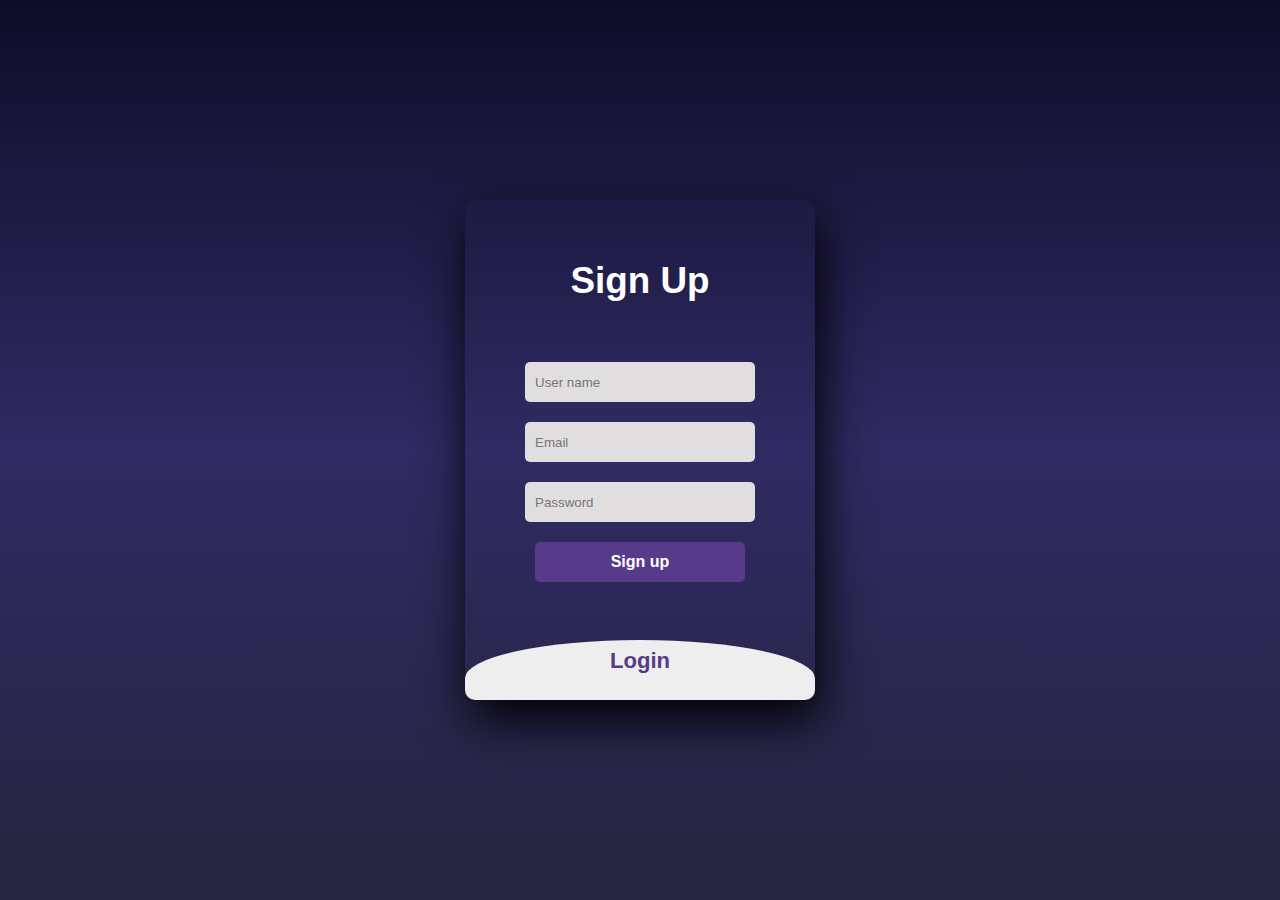
<file: index.html>
<!DOCTYPE html>
<html lang="en">
<head>
  <meta charset="UTF-8">
  <meta name="viewport" content="width=device-width, initial-scale=1.0">
  <title>UNIM PORTAL</title>
  <link rel="stylesheet" href="styles.css">
</head>
<body>
  <div class="main">
    <input type="checkbox" id="chk" aria-hidden="true">

    <!-- Sign Up Form -->
    <div class="signup">
      <form id="signupForm">
        <label for="chk" aria-hidden="true">Sign Up</label>
        <input type="text" id="signupUsername" placeholder="User name" required>
        <input type="email" id="signupEmail" placeholder="Email" required>
        <input type="password" id="signupPassword" placeholder="Password" required>
        <button type="submit">Sign up</button>
        <p id="signupMessage"></p>
      </form>
    </div>

    <!-- Login Form -->
    <div class="login">
      <form id="loginForm">
        <label for="chk" aria-hidden="true">Login</label>
        <input type="email" id="loginEmail" placeholder="Email" required>
        <input type="password" id="loginPassword" placeholder="Password" required>
        <button type="submit">Login</button>
        <p id="loginMessage"></p>
      </form>
    </div>
  </div>

  <script src="script.js"></script>
</body>
</html>
</file>
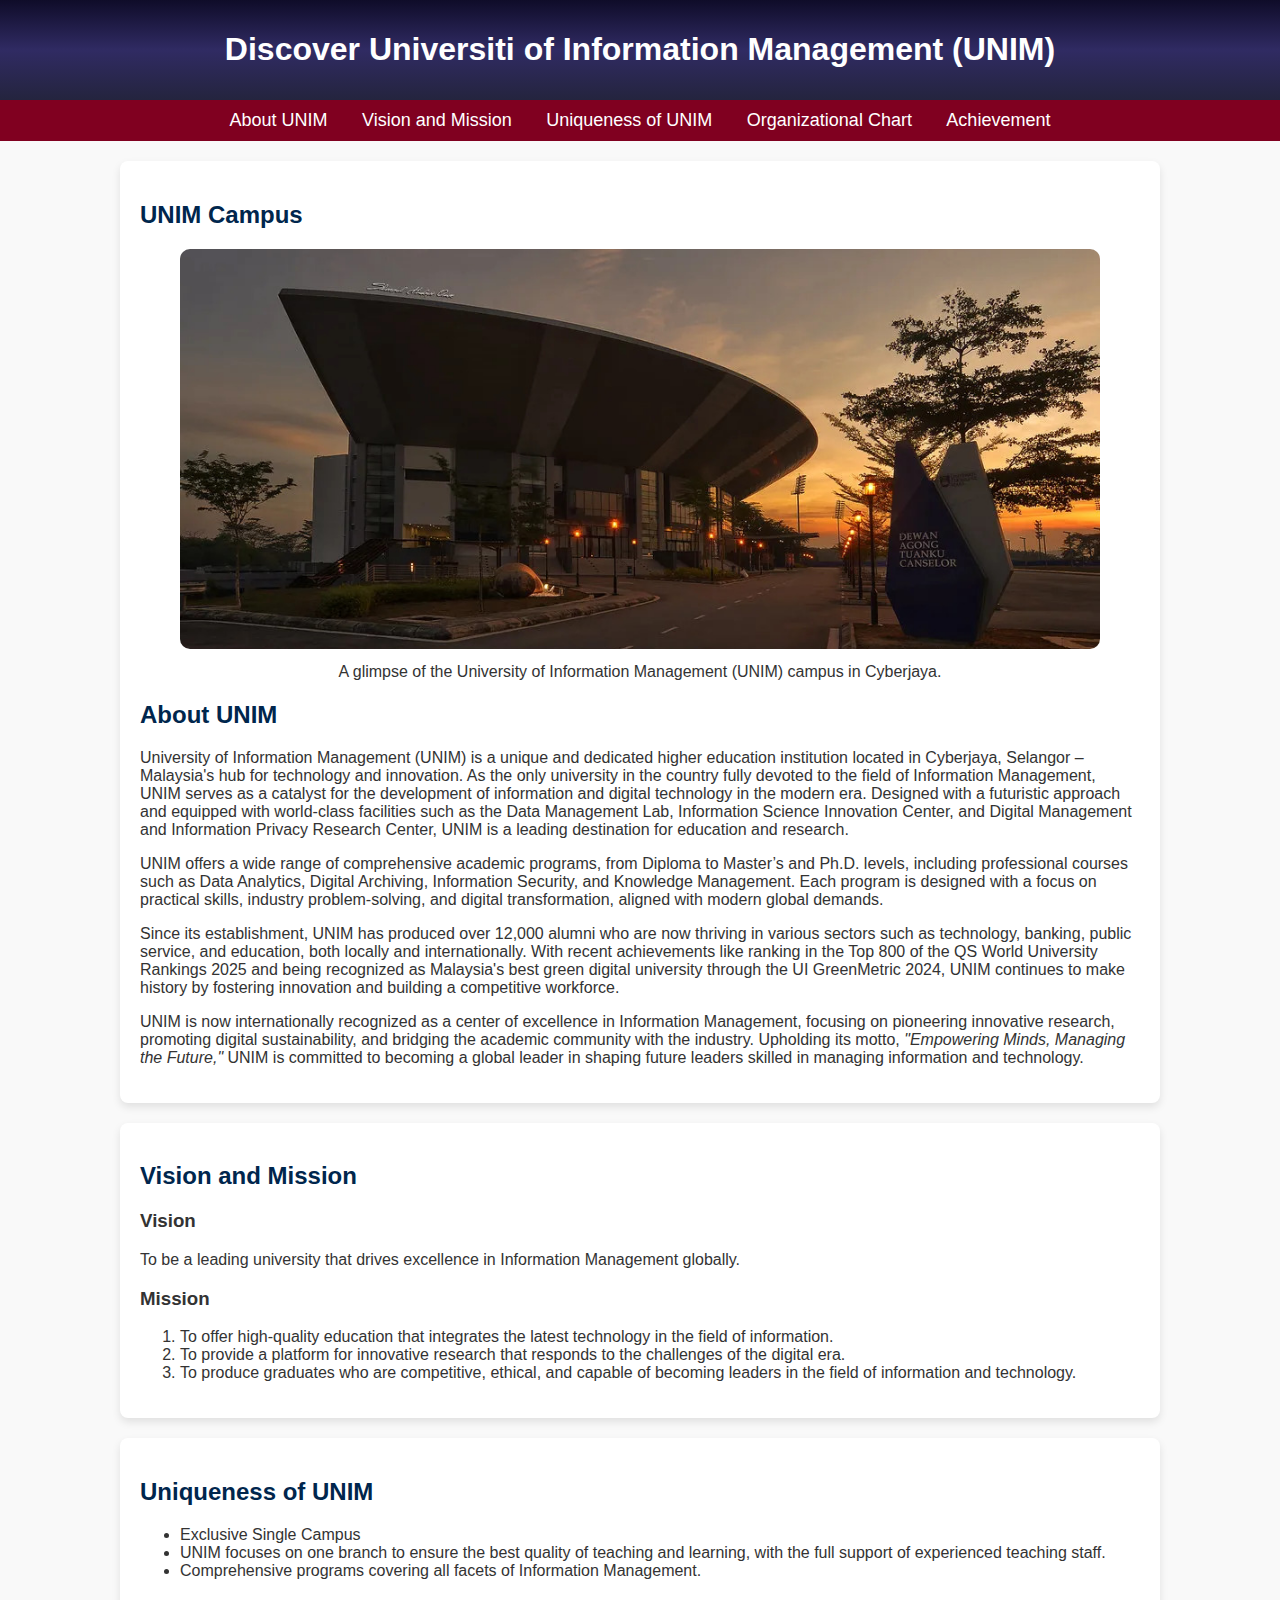
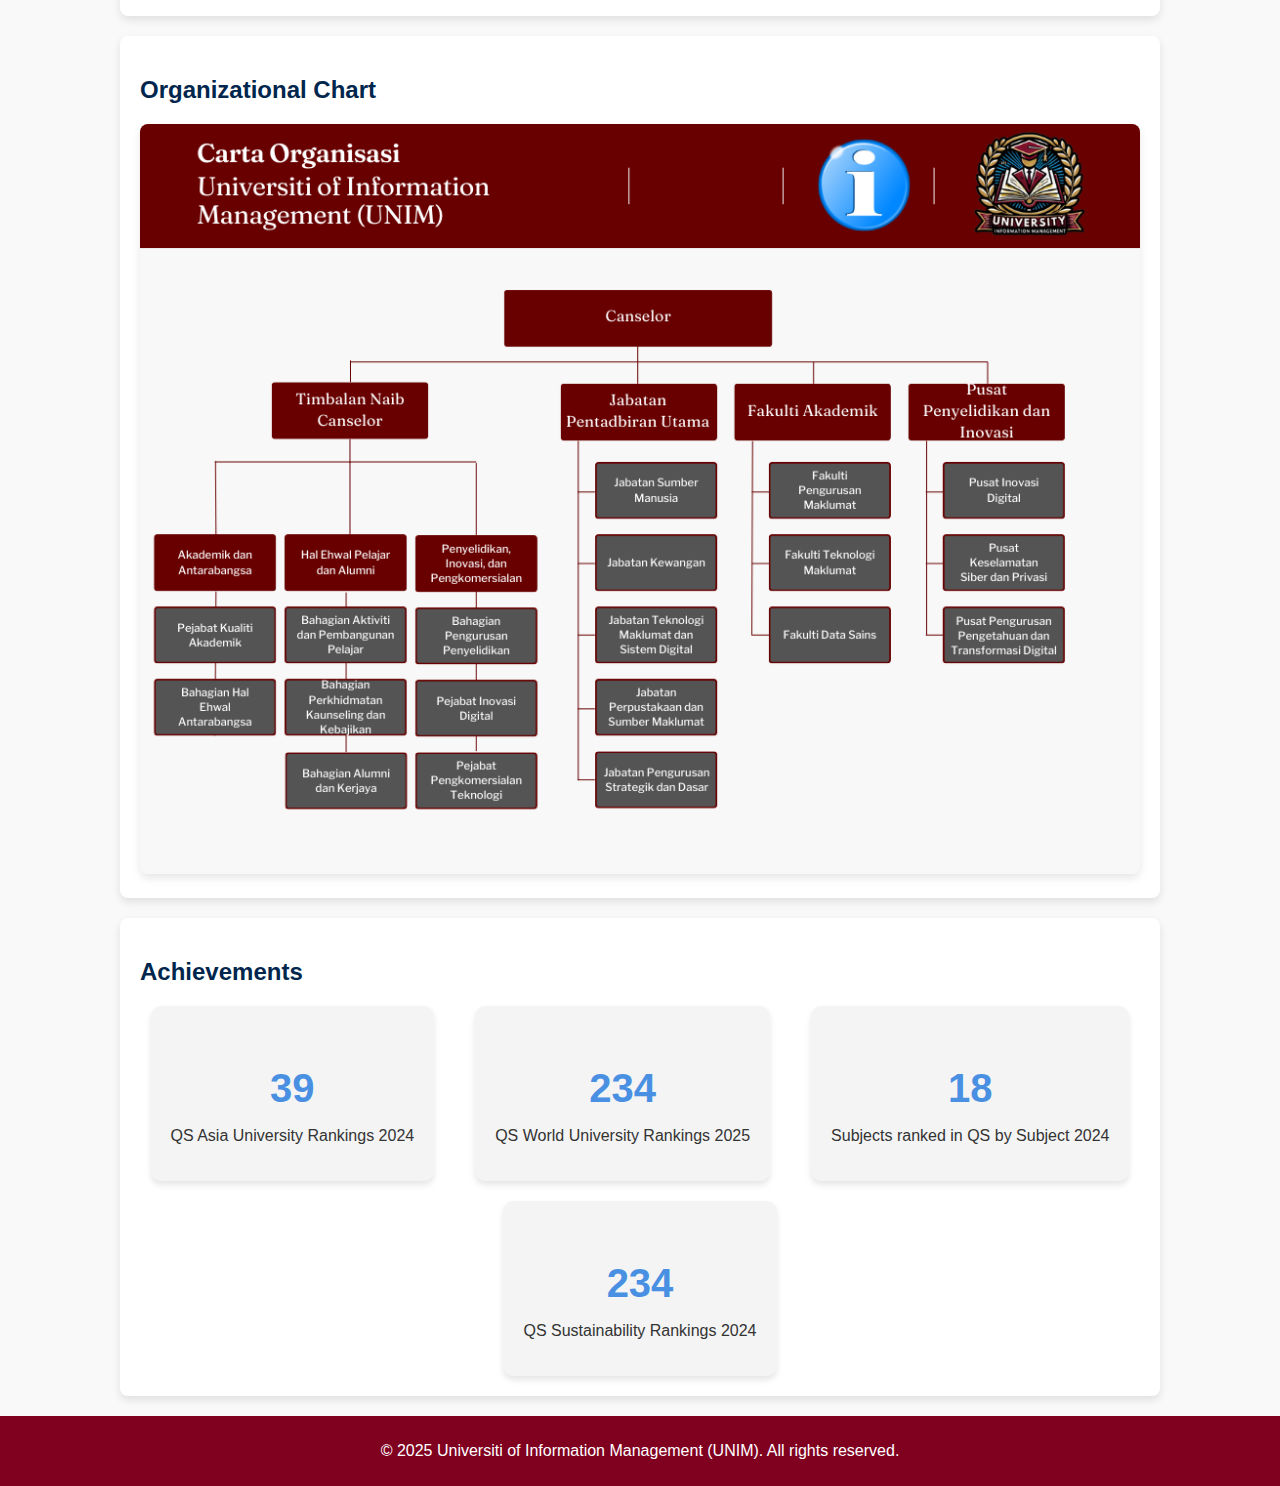
<file: portal/about.html>
<!DOCTYPE html>
<html lang="en">
<head>
    <meta charset="UTF-8">
    <meta name="viewport" content="width=device-width, initial-scale=1.0">
    <title>About UNIM</title>
    <style>
        body {
            font-family: Arial, sans-serif;
            margin: 0;
            padding: 0;
            background-color: #f9f9f9;
            color: #333;
        }

        header {
            background:linear-gradient(to bottom, #0f0c29, #302b63, #24243e);
            color: white;
            padding: 10px;
            text-align: center;
        }

        nav {
            background-color: #800020;
            padding: 10px 0;
            text-align: center;
            position: sticky;
            top: 0;
            z-index: 1000;
        }

        nav a {
            color: white;
            text-decoration: none;
            margin: 0 15px;
            font-size: 18px;
            transition: color 0.3s;
        }

        nav a:hover {
            color: #00264d;
        }

        section {
            padding: 20px;
            margin: 20px auto;
            max-width: 1000px;
            background: white;
            border-radius: 8px;
            box-shadow: 0 4px 8px rgba(0, 0, 0, 0.1);
        }

        h2 {
            color: #00264d;
        }

        .org-chart img {
            max-width: 100%;
            border-radius: 8px;
            box-shadow: 0 4px 8px rgba(0, 0, 0, 0.1);
        }

        footer {
            text-align: center;
            padding: 10px;
            background-color:#800020;
            color: white;
            margin-top: 20px;
        }

        /* Smooth scroll effect */
        html {
            scroll-behavior: smooth;
        }

.achievements {
    display: flex;
    justify-content: space-around;
    flex-wrap: wrap;
    gap: 20px;
    margin-top: 20px;
}

.achievement-box {
    text-align: center;
    background-color: #f4f4f4;
    padding: 20px;
    border-radius: 10px;
    box-shadow: 0 4px 6px rgba(0, 0, 0, 0.1);
    transition: transform 0.3s ease;
}

.achievement-box:hover {
    transform: translateY(-5px);
}

.counter {
    font-size: 2.5em;
    color: #4A90E2;
    font-weight: bold;
    margin-bottom: 10px;
}

        #back-to-top {
            position: fixed;
            bottom: 20px;
            right: 20px;
            background-color: #00264d;
            color: white;
            border: none;
            padding: 10px 15px;
            border-radius: 50%;
            box-shadow: 0 4px 8px rgba(0, 0, 0, 0.1);
            cursor: pointer;
            font-size: 16px;
            display: none;
            transition: transform 0.3s;
        }

        #back-to-top:hover {
            transform: translateY(-5px);
        }
    </style>
</head>
<body>
    <header>
        <h1>Discover Universiti of Information Management (UNIM)</h1>
    </header>

    <nav>
        <a href="#about">About UNIM</a>
        <a href="#vision">Vision and Mission</a>
        <a href="#uniqueness">Uniqueness of UNIM</a>
        <a href="#org-chart">Organizational Chart</a>
        <a href="#archieve">Achievement</a>
    </nav>

    <section id="about">
   <h2>UNIM Campus</h2>
    <figure>
        <img src="images/about UNIM.jpg" alt="UNIM Campus" style="width:100%; max-height:400px; object-fit:cover; border-radius:10px;">
        <figcaption style="text-align:center; margin-top:10px;">A glimpse of the University of Information Management (UNIM) campus in Cyberjaya.</figcaption>
    </figure>
    <h2>About UNIM</h2>
    <p>University of Information Management (UNIM) is a unique and dedicated higher education institution located in Cyberjaya, Selangor – Malaysia's hub for technology and innovation. As the only university in the country fully devoted to the field of Information Management, UNIM serves as a catalyst for the development of information and digital technology in the modern era. Designed with a futuristic approach and equipped with world-class facilities such as the Data Management Lab, Information Science Innovation Center, and Digital Management and Information Privacy Research Center, UNIM is a leading destination for education and research.</p>
    <p>UNIM offers a wide range of comprehensive academic programs, from Diploma to Master’s and Ph.D. levels, including professional courses such as Data Analytics, Digital Archiving, Information Security, and Knowledge Management. Each program is designed with a focus on practical skills, industry problem-solving, and digital transformation, aligned with modern global demands.</p>
    <p>Since its establishment, UNIM has produced over 12,000 alumni who are now thriving in various sectors such as technology, banking, public service, and education, both locally and internationally. With recent achievements like ranking in the Top 800 of the QS World University Rankings 2025 and being recognized as Malaysia's best green digital university through the UI GreenMetric 2024, UNIM continues to make history by fostering innovation and building a competitive workforce.</p>
    <p>UNIM is now internationally recognized as a center of excellence in Information Management, focusing on pioneering innovative research, promoting digital sustainability, and bridging the academic community with the industry. Upholding its motto, <em>"Empowering Minds, Managing the Future,"</em> UNIM is committed to becoming a global leader in shaping future leaders skilled in managing information and technology.</p>
</section>

    <section id="vision">
        <h2>Vision and Mission</h2>
    <div>
        <h3>Vision</h3>
        <p>To be a leading university that drives excellence in Information Management globally.</p>
    </div>
    <div>
        <h3>Mission</h3>
        <ol>
            <li>To offer high-quality education that integrates the latest technology in the field of information.</li>
            <li>To provide a platform for innovative research that responds to the challenges of the digital era.</li>
            <li>To produce graduates who are competitive, ethical, and capable of becoming leaders in the field of information and technology.</li>
        </ol>
    </div>
</section>

    <section id="uniqueness">
        <h2>Uniqueness of UNIM</h2>
        <ul>
            <li>Exclusive Single Campus</li>
            <li>UNIM focuses on one branch to ensure the best quality of teaching and learning, with the full support of experienced teaching staff.</li>
            <li>Comprehensive programs covering all facets of Information Management.</li>
        </ul>
    </section>

    <section id="org-chart" class="org-chart">
        <h2>Organizational Chart</h2>
        <img src="images/carta UNIM.png" alt="UNIM Organizational Chart">
    </section>

    <section id="archieve">
          <h2>Achievements</h2>
    <div class="achievements">
        <div class="achievement-box">
            <h3 class="counter" data-target="98">0</h3>
            <p>QS Asia University Rankings 2024</p>
        </div>
        <div class="achievement-box">
            <h3 class="counter" data-target="587">0</h3>
            <p>QS World University Rankings 2025</p>
        </div>
        <div class="achievement-box">
            <h3 class="counter" data-target="18">0</h3>
            <p>Subjects ranked in QS by Subject 2024</p>
        </div>
        <div class="achievement-box">
            <h3 class="counter" data-target="599">0</h3>
            <p>QS Sustainability Rankings 2024</p>
        </div>
    </div>
</section>

    <button id="back-to-top">&#8593;</button>

    <footer>
        <p>&copy; 2025 Universiti of Information Management (UNIM). All rights reserved.</p>
    </footer>

    <script>

    document.addEventListener("DOMContentLoaded", () => {
        const counters = document.querySelectorAll('.counter');

        counters.forEach(counter => {
            counter.innerText = '0';

            const updateCounter = () => {
                const target = +counter.getAttribute('data-target');
                const current = +counter.innerText;

                const increment = target / 100;

                if (current < target) {
                    counter.innerText = `${Math.ceil(current + increment)}`;
                    setTimeout(updateCounter, 20);
                } else {
                    counter.innerText = target;
                }
            };

            updateCounter();
        });
    });

        // Back to Top Button
        const backToTopButton = document.getElementById('back-to-top');

        window.addEventListener('scroll', () => {
            if (window.pageYOffset > 100) {
                backToTopButton.style.display = 'block';
            } else {
                backToTopButton.style.display = 'none';
            }
        });

        backToTopButton.addEventListener('click', () => {
            window.scrollTo({ top: 0, behavior: 'smooth' });
        });
    </script>
</body>
</html>
</file>
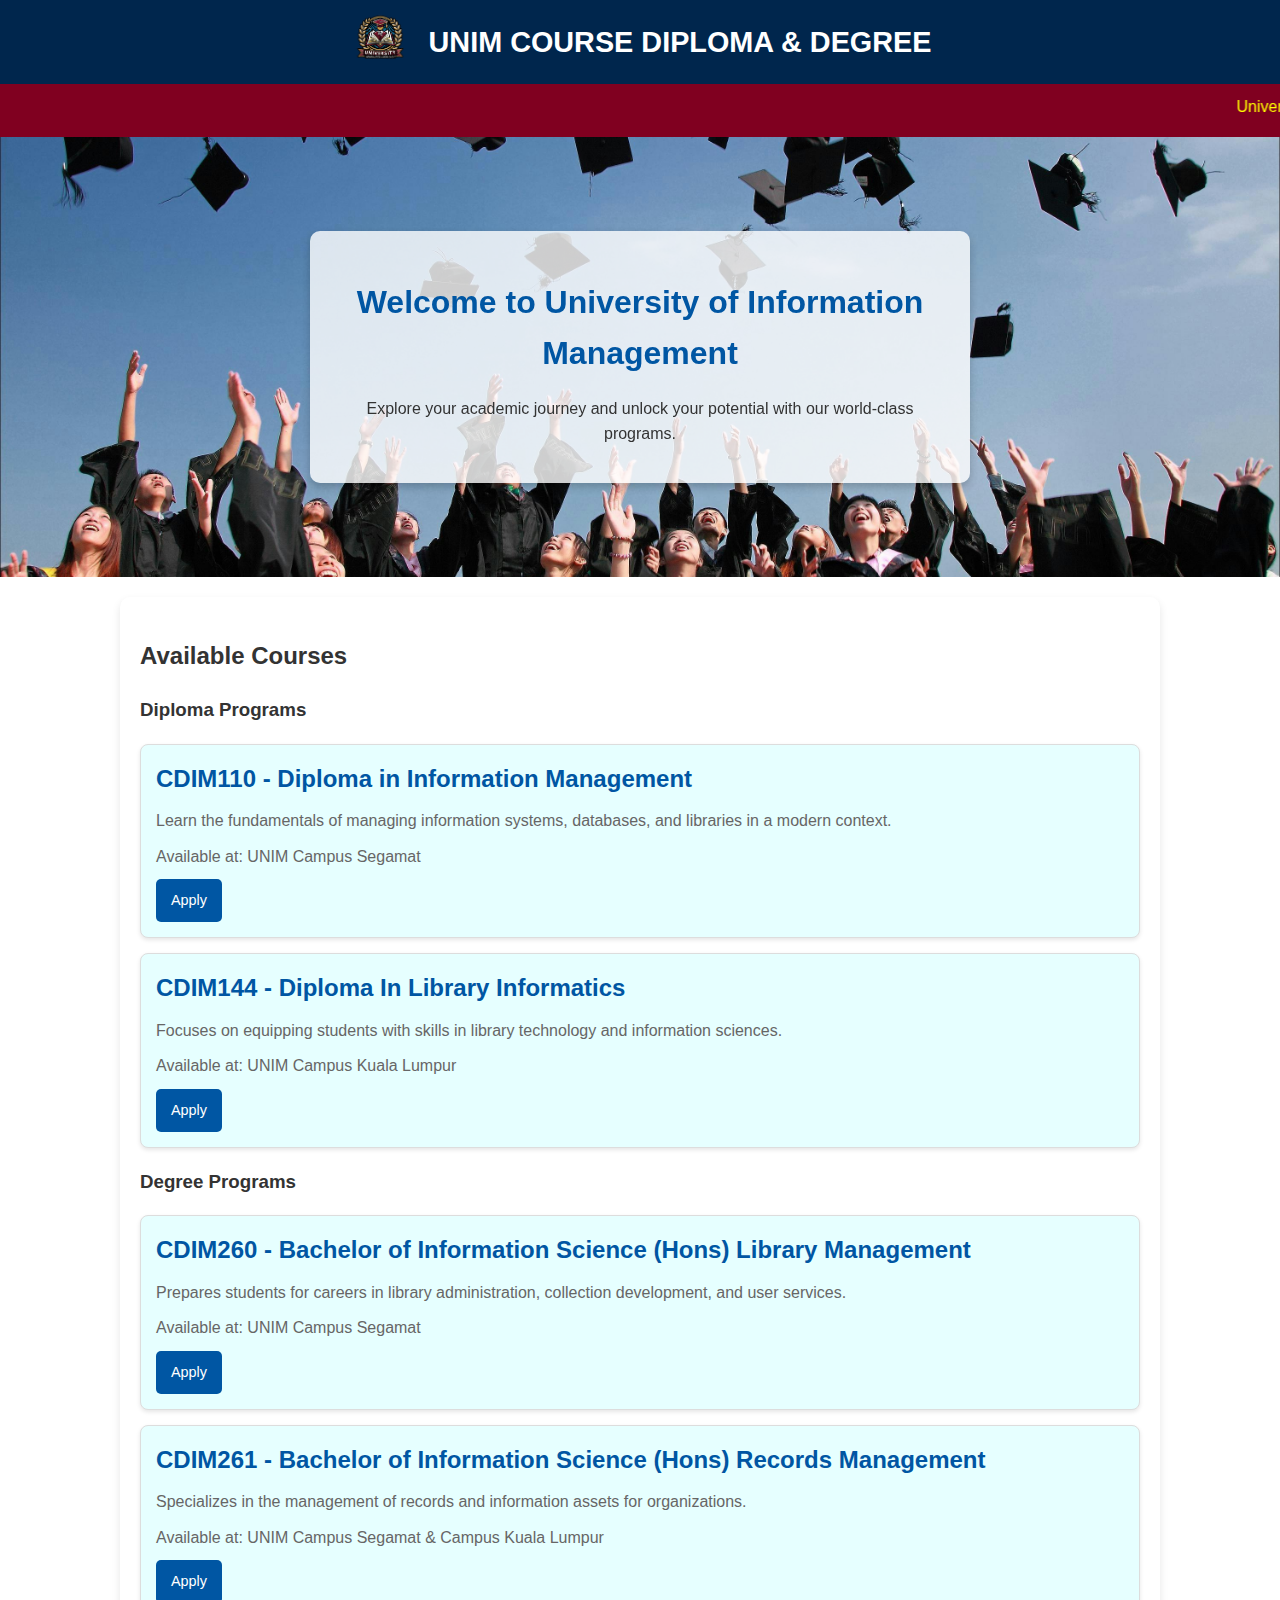
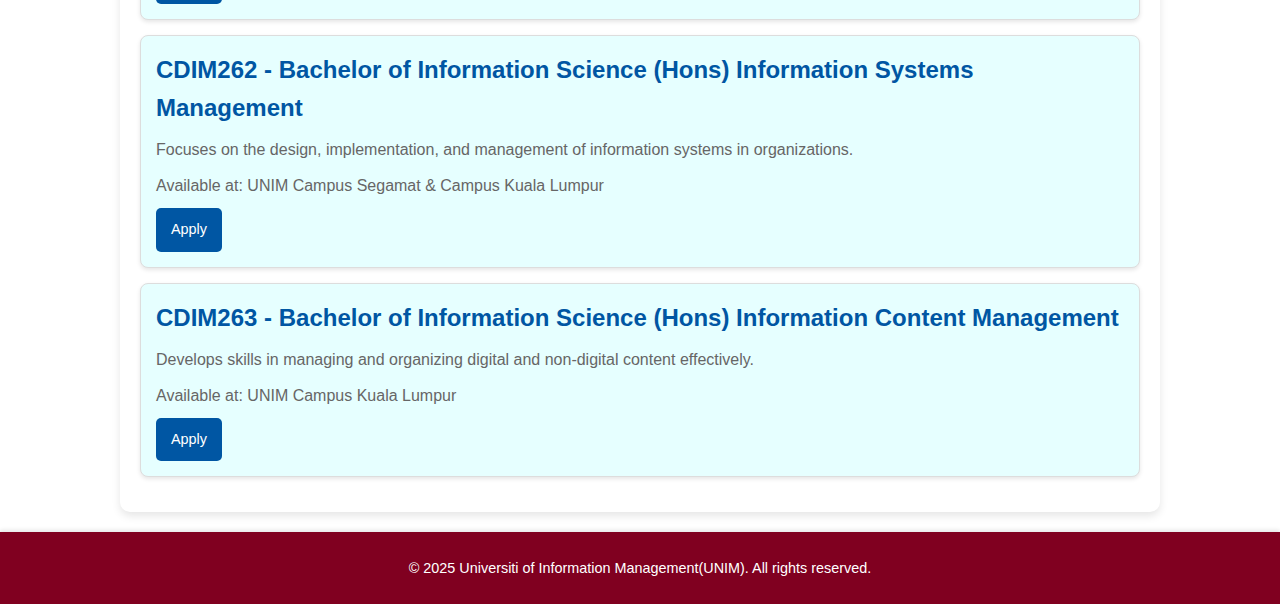
<file: portal/academic.html>
<!DOCTYPE html>
<html lang="en">
<head>
    <meta charset="UTF-8">
    <meta name="viewport" content="width=device-width, initial-scale=1.0">
    <title>Study at UNIM</title>
    <style>
        body {
            font-family: Arial, sans-serif;
            line-height: 1.6;
            margin: 0;
            padding: 0;
            background: url('https://www.utm.my/wp-content/uploads/2021/05/utm-campus.jpg') no-repeat center center/cover;
            color: #333;
        }

        /* Header Styling */
        header {
            background-color: #00264d;
            color: white;
            display: flex;
            align-items: center;
            justify-content: space-between;
            padding: 0.5rem 2rem;
            box-shadow: 0 2px 4px rgba(0, 0, 0, 0.1);
        }

        /* Container to hold the logo and h1 together */
        header .header-content {
            display: flex;
            align-items: center;
            width: 100%;
            justify-content: center;
        }

        header h1 {
            margin: 0;
            font-size: 1.8rem;
        }

        header .logo {
            height: 60px;
            width: auto;
            margin-right: 20px;
            flex-shrink: 0;
        }

        /* Marquee Styling */
        .marquee {
            background-color: #800020;
            color: yellow;
            font-size: 1rem;
            padding: 10px 0;
            text-align: center;
        }

        /* Background Section */
        .background-section {
            background: url('images/student.jpg') no-repeat center center/cover;
            background-size: cover;
            height: 400px;
            display: flex;
            align-items: center;
            justify-content: center;
            text-align: center;
            padding: 20px;
        }

        .background-section .overlay {
            position: absolute;
            top: 0;
            left: 0;
            right: 0;
            bottom: 0;
            background: rgba(0, 0, 0, 0);
            z-index: 1;
        }

        .background-section .text-box {
            position: relative;
            z-index: 2;
            background: rgba(255, 255, 255, 0.8);
            padding: 20px 30px;
            border-radius: 10px;
            text-align: center;
            max-width: 600px;
            box-shadow: 0 4px 8px rgba(0, 0, 0, 0.2);
        }

        .background-section h2 {
            color: #0056a3;
            font-size: 2rem;
            margin-bottom: 10px;
        }

        .background-section p {
            font-size: 1rem;
            color: #333;
        }

        /* Container Section */
        .container {
            max-width: 1000px;
            margin: 20px auto;
            padding: 20px;
            background: white;
            box-shadow: 0 4px 8px rgba(0, 0, 0, 0.1);
            border-radius: 10px;
        }

        /* Course Box Styling */
        .course-box {
            border: 1px solid #ddd;
            padding: 15px;
            margin-bottom: 15px;
            border-radius: 8px;
            background-color: #e6ffff;
            box-shadow: 0 2px 4px rgba(0, 0, 0, 0.1);
            transition: transform 0.2s ease, box-shadow 0.2s ease;
        }

        .course-box:hover {
            transform: translateY(-5px);
            box-shadow: 0 4px 8px rgba(0, 0, 0, 0.2);
        }

        .course-box h3 {
            margin: 0;
            color: #0056a3;
            font-size: 1.5rem;
        }

        .course-box p {
            margin: 10px 0;
            color: #666;
        }

        .course-box a {
            color: white;
            background-color: #0056a3;
            padding: 10px 15px;
            text-decoration: none;
            border-radius: 5px;
            display: inline-block;
            font-size: 0.9rem;
        }

        .course-box a:hover {
            background-color: #00264d;
        }

        /* Footer Styling */
        footer {
            text-align: center;
            padding: 10px 20px;
            background: #800020;
            color: white;
            margin-top: 20px;
            font-size: 0.9rem;
            box-shadow: 0 -2px 4px rgba(0, 0, 0, 0.1);
        }

        /* Responsive Design */
        @media (max-width: 768px) {
            header {
                flex-direction: column;
                text-align: center;
            }

            header h1 {
                margin: 10px 0;
            }

            .background-section {
                height: 300px;
            }

            .background-section h2 {
                font-size: 1.5rem;
            }

            .container {
                padding: 15px;
            }

            .course-box {
                padding: 10px;
            }
        }
    </style>
</head>
<body>
    <header>
        <div class="header-content">
            <a href="/">
                <img src="images/UNIM LOGO V2.png" alt="UTM Logo" class="logo">
            </a>
            <h1>UNIM COURSE DIPLOMA & DEGREE</h1>
        </div>
    </header>

    <!-- Marquee Section Under Header -->
    <div class="marquee">
        <marquee>University of Information Management</marquee>
    </div>

    <div class="background-section">
        <div class="overlay"></div>
        <div class="text-box">
            <h2>Welcome to University of Information Management</h2>
            <p>Explore your academic journey and unlock your potential with our world-class programs.</p>
        </div>
    </div>

    <div class="container">
        <h2>Available Courses</h2>

        <h3>Diploma Programs</h3>
        <div class="course-box">
            <h3>CDIM110 - Diploma in Information Management</h3>
            <p>Learn the fundamentals of managing information systems, databases, and libraries in a modern context.</p>
            <p>Available at: UNIM Campus Segamat</p>
            <a href="#" target="_blank">Apply</a>
        </div>
        <div class="course-box">
            <h3>CDIM144 - Diploma In Library Informatics</h3>
            <p>Focuses on equipping students with skills in library technology and information sciences.</p>
            <p>Available at: UNIM Campus Kuala Lumpur</p>
            <a href="#" target="_blank">Apply</a>
        </div>

        <h3>Degree Programs</h3>
        <div class="course-box">
            <h3>CDIM260 - Bachelor of Information Science (Hons) Library Management</h3>
            <p>Prepares students for careers in library administration, collection development, and user services.</p>
            <p>Available at: UNIM Campus Segamat</p>
            <a href="#" target="_blank">Apply</a>
        </div>
        <div class="course-box">
            <h3>CDIM261 - Bachelor of Information Science (Hons) Records Management</h3>
            <p>Specializes in the management of records and information assets for organizations.</p>
            <p>Available at: UNIM Campus Segamat & Campus Kuala Lumpur</p>
            <a href="#" target="_blank">Apply</a>
        </div>
        <div class="course-box">
            <h3>CDIM262 - Bachelor of Information Science (Hons) Information Systems Management</h3>
            <p>Focuses on the design, implementation, and management of information systems in organizations.</p>
            <p>Available at: UNIM Campus Segamat & Campus Kuala Lumpur</p>
            <a href="#" target="_blank">Apply</a>
        </div>
        <div class="course-box">
            <h3>CDIM263 - Bachelor of Information Science (Hons) Information Content Management</h3>
            <p>Develops skills in managing and organizing digital and non-digital content effectively.</p>
            <p>Available at: UNIM Campus Kuala Lumpur</p>
            <a href="#" target="_blank">Apply</a>
        </div>
    </div>

    <footer>
        <p>&copy; 2025 Universiti of Information Management(UNIM). All rights reserved.</p> 
    </footer>
</body>
</html>
</file>
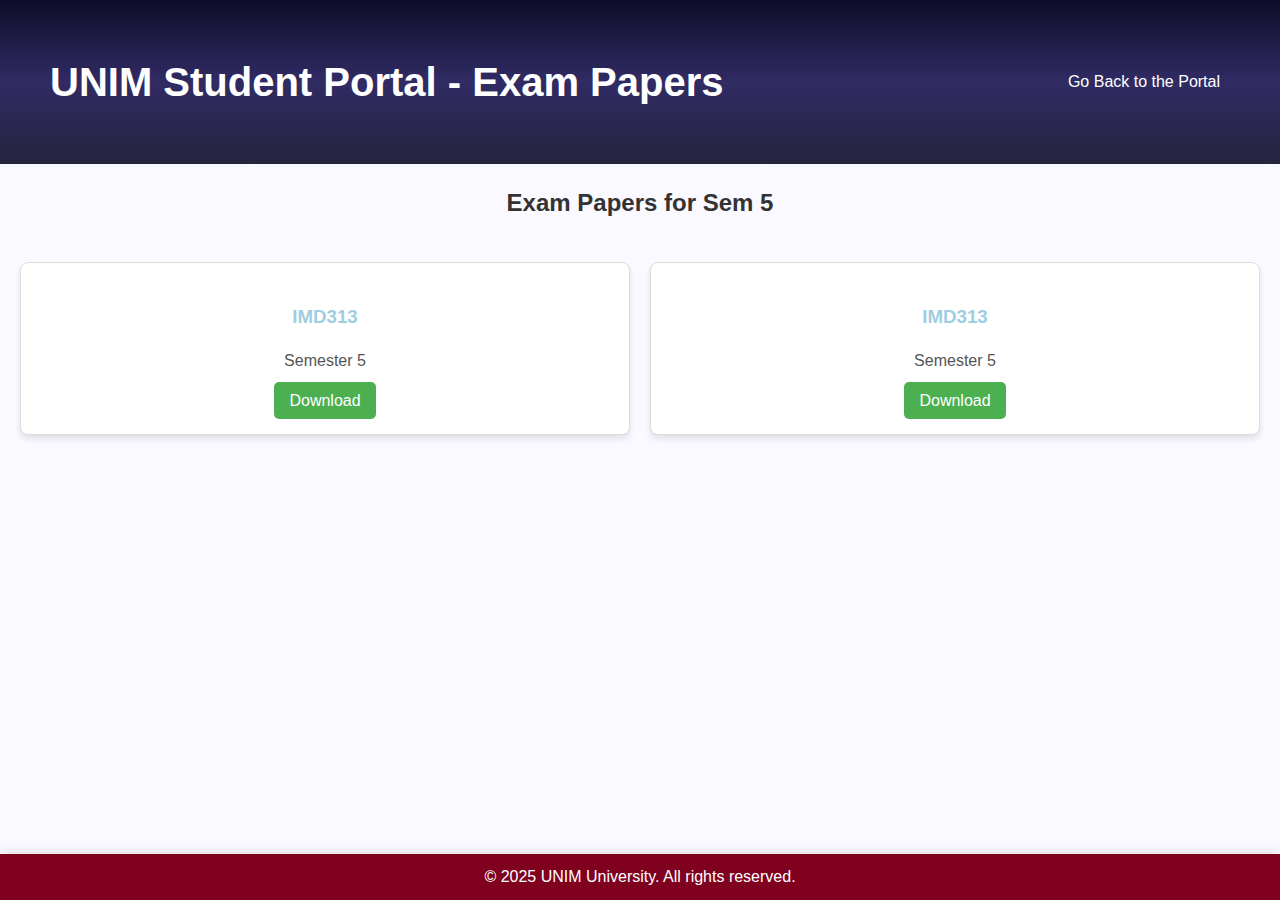
<file: portal/exampaper.html>
<!DOCTYPE html>
<html lang="en">
<head>
    <meta charset="UTF-8">
    <meta name="viewport" content="width=device-width, initial-scale=1.0">
    <title>Exam Papers</title>
    <link rel="stylesheet" href="styleunim.css">
</head>
<style>
body {
    display: flex;
    flex-direction: column;
    min-height: 100vh;
    margin: 0;
}

footer {
    text-align: center;
    background: #800020;
    color: #fff;
    padding: 10px 0;
    margin-top: auto; 
}
</style><body>
    <!-- Header -->
    <header>
        <div class="container">
            <h1>UNIM Student Portal - Exam Papers</h1>
            <nav>
                <a href="portal.html">Go Back to the Portal</a>
            </nav>
        </div>
    </header>

    <main>
        <section id="exam-paper">
            <h2>Exam Papers for Sem 5</h2>
            <div class="exam-grid">
                <div class="exam-card">
                    <h3>IMD313</h3>
                    <p>Semester 5</p>
                    <a href="file/paperimd310-1.pdf" target="_blank" class="download-btn">Download</a>
                </div>
     
                <div class="exam-card">
                    <h3>IMD313</h3>
                    <p>Semester 5</p>
                    <a href="file/paperimd310-2.pdf" class="download-btn">Download</a>
                </div>

            </div>
        </section>
    </main>

    <!-- Footer -->
    <footer>
        <p>&copy; 2025 UNIM University. All rights reserved.</p>
    </footer>
</body>
</html>
</file>
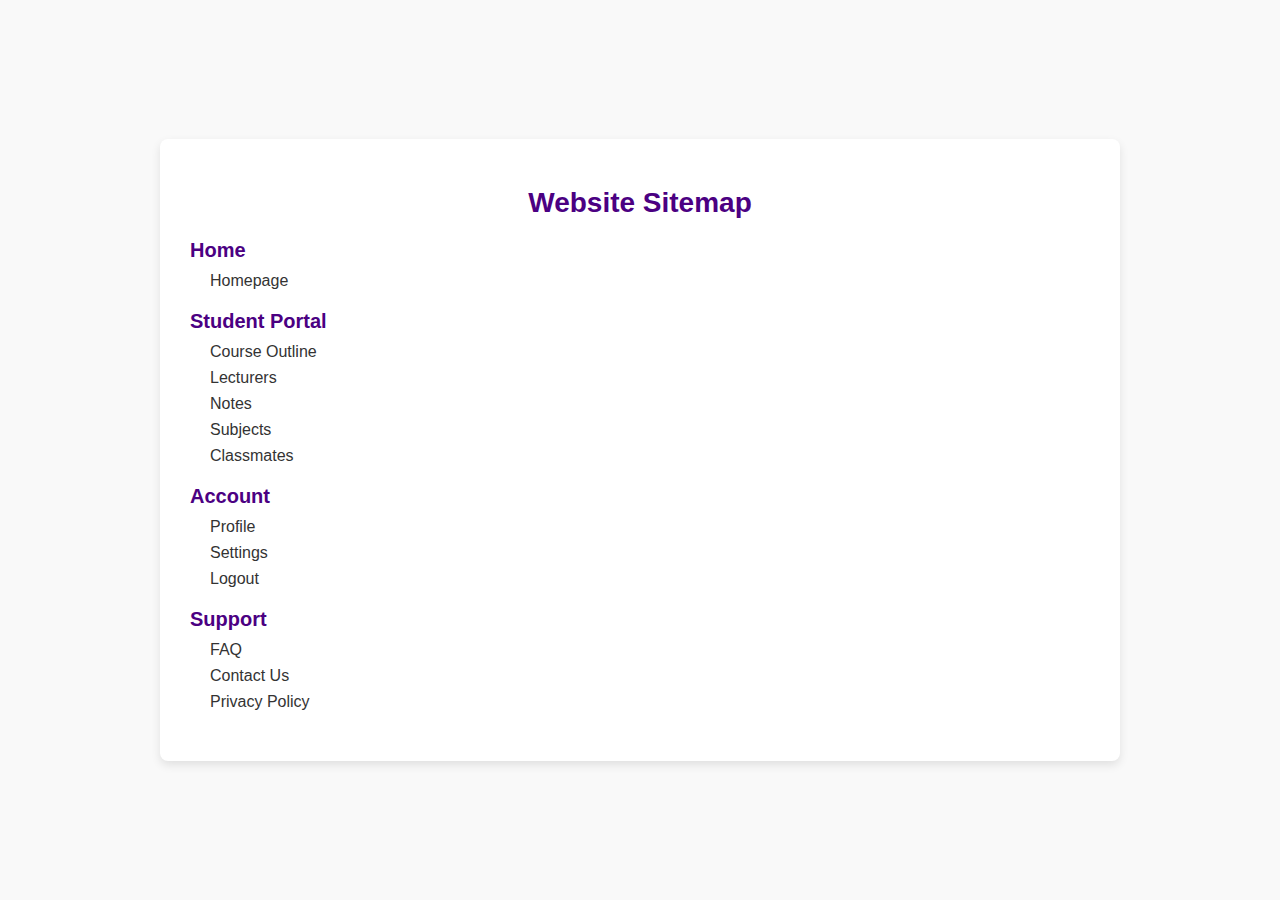
<file: portal/student portal.html>
<!DOCTYPE html>
<html lang="en">
<head>
    <meta charset="UTF-8">
    <meta name="viewport" content="width=device-width, initial-scale=1.0">
    <title>Sitemap</title>
    <link rel="stylesheet" href="student portal.css">
</head>
<body>
    <div class="sitemap-container">
        <header>
            <h1>Website Sitemap</h1>
        </header>
        <main>
            <ul class="sitemap">
                <li>
                    <h2>Home</h2>
                    <ul>
                        <li><a href="index.html">Homepage</a></li>
                    </ul>
                </li>
                <li>
                    <h2>Student Portal</h2>
                    <ul>
                        <li><a href="courseoutline.html">Course Outline</a></li>
                        <li><a href="lecturers.html">Lecturers</a></li>
                        <li><a href="notes.html">Notes</a></li>
                        <li><a href="subjects.html">Subjects</a></li>
                        <li><a href="classmates.html">Classmates</a></li>
                    </ul>
                </li>
                <li>
                    <h2>Account</h2>
                    <ul>
                        <li><a href="profile.html">Profile</a></li>
                        <li><a href="settings.html">Settings</a></li>
                        <li><a href="logout.html">Logout</a></li>
                    </ul>
                </li>
                <li>
                    <h2>Support</h2>
                    <ul>
                        <li><a href="faq.html">FAQ</a></li>
                        <li><a href="contact.html">Contact Us</a></li>
                        <li><a href="privacy.html">Privacy Policy</a></li>
                    </ul>
                </li>
            </ul>
        </main>
    </div>
</body>
</html>
</file>
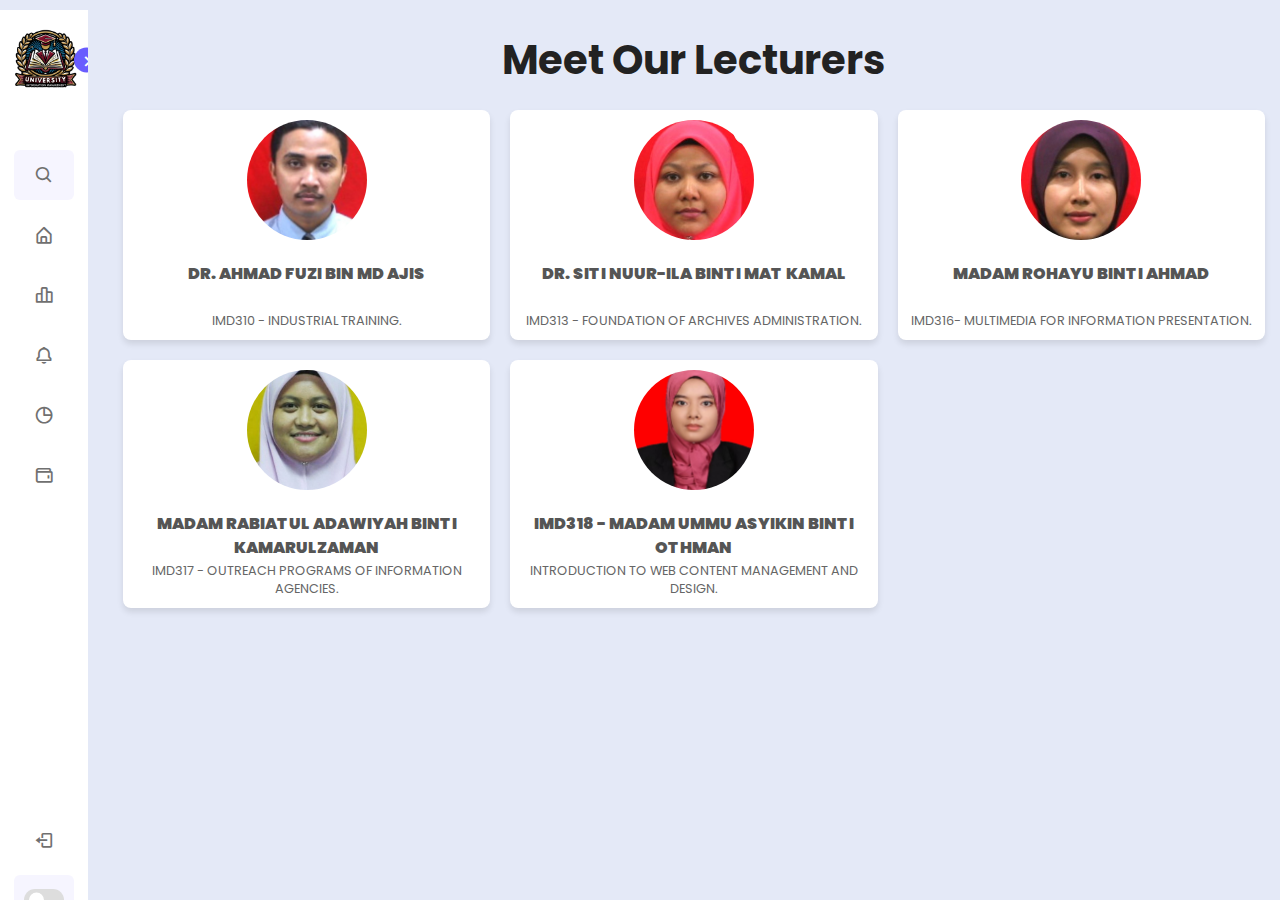
<file: portal/studentportal/lect.html>
<!DOCTYPE html>
<html lang="en">
<head>
    <meta charset="UTF-8">
    <meta name="viewport" content="width=device-width, initial-scale=1.0">
    <title>Lecturers</title>
    <link rel="stylesheet" href="style.css">
    <link href='https://unpkg.com/boxicons@2.1.1/css/boxicons.min.css' rel='stylesheet'>
    <style>
        .home {
            margin-left: 100px; 
            padding: 30px;
            transition: margin-left 0.3s ease;
        }

        .sidebar.close ~ .home {
            margin-left: 15px;
        }

        .content {
            max-width: 1200px;
            margin: 0 auto;
            text-align: center;
        }

        h1 {
            font-size: 2.5rem;
            margin-bottom: 20px;
            color: #222;
        }

        .lecturers {
    display: grid;
    grid-template-columns: repeat(3, 1fr); /* 3 columns */
    gap: 20px;
    margin-top: 20px;
}

/* Adjust for smaller screens */
@media (max-width: 768px) {
    .lecturers {
        grid-template-columns: repeat(auto-fit, minmax(250px, 1fr)); /* Auto adjust for small screens */
    }
}

        .lecturer {
            background: #fff;
            border-radius: 8px;
            box-shadow: 0 4px 6px rgba(0, 0, 0, 0.1);
            padding: 10px;
            text-align: center;
            transition: transform 0.3s ease;
        }

        .lecturer:hover {
            transform: translateY(-5px);
        }

        .lecturer img {
    width: 120px; /* Set a fixed width for all images */
    height: 120px; /* Set a fixed height for all images */
    object-fit: cover; /* Ensures the images retain their aspect ratio while filling the container */
    border-radius: 50%;
    margin-bottom: 15px;
}

.lecturer h2 {
    font-size: 1rem; /* Adjust size for consistency */
    line-height: 1.5; /* Ensure even spacing across all names */
    font-weight: bold; /* Ensure all names are bold */
    color: #555;
    text-transform: uppercase; /* Optional: Make all names uppercase for uniformity */
    min-height: 50px; /* Set a minimum height to align text boxes */
}

        .lecturer p {
            font-size: 0.8rem;
            color: #666;
        }

        /* Responsive Design */
        @media (max-width: 768px) {
            .home {
                margin-left: 0;
            }

            .content {
                padding: 10px;
            }

            h1 {
                font-size: 2rem;
            }
        }
    </style>
</head>
<body>
    <!-- Sidebar Navigation -->
    <nav class="sidebar close">
        <header>
            <div class="image-text">
                <span class="image">
                    <img src="images/logo.png" alt="">
                </span>
                <div class="text logo-text">
                    <span class="name">Student Portal</span>
                    <span class="profession">UNIM students</span>
                </div>
            </div>
            <i class='bx bx-chevron-right toggle'></i>
        </header>
        <div class="menu-bar">
            <div class="menu">
                <li class="search-box">
                    <i class='bx bx-search icon'></i>
                    <input type="text" placeholder="Search...">
                </li>
                <ul class="menu-links">
                    <li class="nav-link">
                        <a href="index.html">
                            <i class='bx bx-home-alt icon'></i>
                            <span class="text nav-text">Menu</span>
                        </a>
                    </li>
                    <li class="nav-link">
                        <a href="file/courseoutline.pdf">
                            <i class='bx bx-bar-chart-alt-2 icon'></i>
                            <span class="text nav-text">Course outline</span>
                        </a>
                    </li>
                    <li class="nav-link">
                        <a href="notes.html">
                            <i class='bx bx-bell icon'></i>
                            <span class="text nav-text">Notes</span>
                        </a>
                    </li>
                    <li class="nav-link">
                        <a href="lect.html">
                            <i class='bx bx-pie-chart-alt icon'></i>
                            <span class="text nav-text">Lecturers</span>
                        </a>
  
                    <li class="nav-link">
                        <a href="class.html">
                            <i class='bx bx-wallet icon'></i>
                            <span class="text nav-text">Classmates</span>
                        </a>
                    </li>
                </ul>
            </div>
            <div class="bottom-content">
                <li class="">
                    <a href="../portal.html">
                        <i class='bx bx-log-out icon'></i>
                        <span class="text nav-text">Go Back</span>
                    </a>
                </li>
                <li class="mode">
                    <div class="sun-moon">
                        <i class='bx bx-moon icon moon'></i>
                        <i class='bx bx-sun icon sun'></i>
                    </div>
                    <span class="mode-text text">Dark mode</span>
                    <div class="toggle-switch">
                        <span class="switch"></span>
                    </div>
                </li>
            </div>
        </div>
    </nav>

    <!-- Main Content -->
    <section class="home">
        <div class="content">
            <h1>Meet Our Lecturers</h1>
            <div class="lecturers">
                <div class="lecturer">
                    <img src="images/drfuzi.jpg" alt="Dr.Fuzi">
                    <h2><b>DR. AHMAD FUZI BIN MD AJIS</b></h2>
                    <p>IMD310 - INDUSTRIAL TRAINING.</p>
                </div>
                <div class="lecturer">
                    <img src="images/drila.jpg" alt="Dr.Ila">
                    <h2><b>DR. SITI NUUR-ILA BINTI MAT KAMAL</b></h2>
                    <p>IMD313 - FOUNDATION OF ARCHIVES ADMINISTRATION.</p>
                </div>
                <div class="lecturer">
                    <img src="images/madamrohayu.jpg" alt="Madam Rohayu">
                    <h2><b>MADAM ROHAYU BINTI AHMAD</b></h2>
                    <p>IMD316- MULTIMEDIA FOR INFORMATION PRESENTATION.</p>
                </div>
                <div class="lecturer">
                    <img src="images/madamrab.jpg" alt="Madam Rabiatul">
                    <h2><b>MADAM RABIATUL ADAWIYAH BINTI KAMARULZAMAN</b></h2>
                    <p>IMD317 - OUTREACH PROGRAMS OF INFORMATION AGENCIES.</p>
                </div>
                <div class="lecturer">
                    <img src="images/madamummu.jpg" alt="Madam Ummu">
                    <h2><b>IMD318 - MADAM UMMU ASYIKIN BINTI OTHMAN</b></h2>
                    <p>INTRODUCTION TO WEB CONTENT MANAGEMENT AND DESIGN.</p>
                </div>
            </div>
        </div>
    </section>

    <script>
        // Sidebar Toggle Functionality
        const sidebar = document.querySelector('.sidebar');
        const toggle = document.querySelector('.toggle');

        toggle.addEventListener('click', () => {
            sidebar.classList.toggle('close');
        });
    </script>
</body>
</html>
</file>
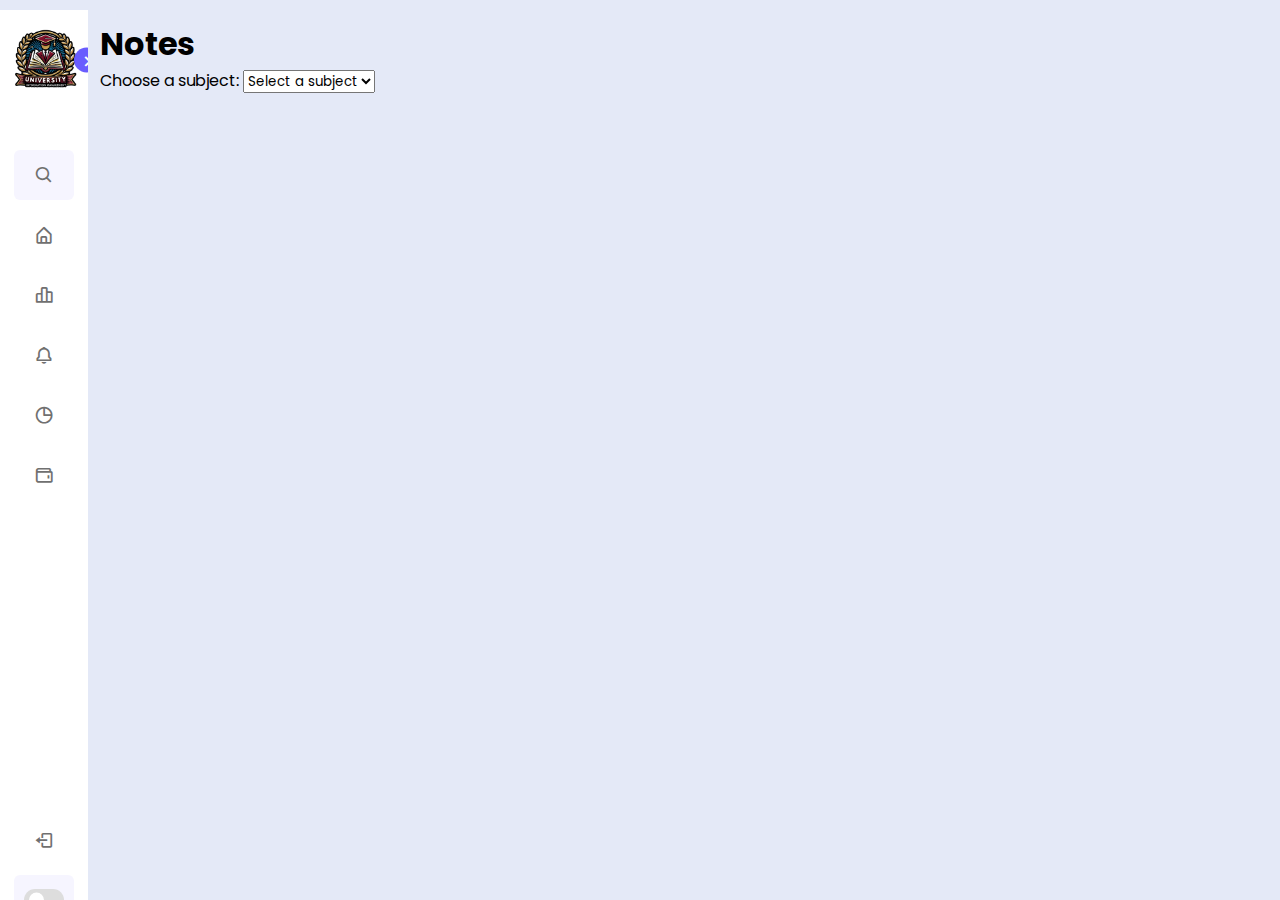
<file: portal/studentportal/notes.html>
<!DOCTYPE html>
<html lang="en">
<head>
    <meta charset="UTF-8">
    <meta http-equiv="X-UA-Compatible" content="IE=edge">
    <meta name="viewport" content="width=device-width, initial-scale=1.0">
    
    <link rel="stylesheet" href="style.css">
    <link href='https://unpkg.com/boxicons@2.1.1/css/boxicons.min.css' rel='stylesheet'>
    
    <title>Notes - Student Portal</title> 
</head>
<style>
    .content {
        margin-left: 250px;
        padding: 20px;
        width: calc(100% - 250px);
        overflow-y: auto;
        transition: margin-left 0.3s ease, width 0.3s ease;
    }

    .sidebar.close ~ .content {
        margin-left: 80px;
        width: calc(100% - 80px);
    }

    .notes-section {
        display: grid;
        grid-template-columns: repeat(auto-fit, minmax(300px, 1fr));
        gap: 20px;
    }

    .note {
        background: #ffffff;
        padding: 20px;
        border-radius: 10px;
        box-shadow: 0 4px 8px rgba(0, 0, 0, 0.1);
        transition: transform 0.2s ease, box-shadow 0.2s ease;
    }

    .note:hover {
        transform: translateY(-5px);
        box-shadow: 0 6px 12px rgba(0, 0, 0, 0.15);
    }

    .note h2 {
        font-size: 20px;
        color: #2c3e50;
        margin-bottom: 10px;
    }

    .note p {
        font-size: 16px;
        color: #7f8c8d;
        margin-bottom: 15px;
    }

    .download-link {
        display: inline-block;
        padding: 10px 15px;
        color: #ffffff;
        background: #3498db;
        border-radius: 5px;
        text-decoration: none;
        transition: background 0.2s ease;
    }

    .download-link:hover {
        background: #2980b9;
    }
</style>
<body>

    <nav class="sidebar close">
        <header>
            <div class="image-text">
                <span class="image">
                    <img src="images/logo.png" alt="">
                </span>

                <div class="text logo-text">
                    <span class="name">Student Portal</span>
                    <span class="profession">UNIM students</span>
                </div>
            </div>

            <i class='bx bx-chevron-right toggle'></i>
        </header>

        <div class="menu-bar">
            <div class="menu">
                <li class="search-box">
                    <i class='bx bx-search icon'></i>
                    <input type="text" placeholder="Search...">
                </li>

                <ul class="menu-links">
                    <li class="nav-link">
                        <a href="index.html">
                            <i class='bx bx-home-alt icon' ></i>
                            <span class="text nav-text">Menu</span>
                        </a>
                    </li>

                    <li class="nav-link">
                        <a href="file/courseoutline.pdf">
                            <i class='bx bx-bar-chart-alt-2 icon' ></i>
                            <span class="text nav-text">Course outline</span>
                        </a>
                    </li>

                    <li class="nav-link">
                        <a href="notes.html">
                            <i class='bx bx-bell icon'></i>
                            <span class="text nav-text">Notes</span>
                        </a>
                    </li>

                    <li class="nav-link">
                        <a href="lect.html">
                            <i class='bx bx-pie-chart-alt icon' ></i>
                            <span class="text nav-text">Lecturers</span>
                        </a>
                    </li>

                    <li class="nav-link">
                        <a href="class.html">
                            <i class='bx bx-wallet icon' ></i>
                            <span class="text nav-text">Classmates</span>
                        </a>
                    </li>
                </ul>
            </div>

            <div class="bottom-content">
                <li class="">
                    <a href="../portal.html">
                        <i class='bx bx-log-out icon' ></i>
                        <span class="text nav-text">Go Back</span>
                    </a>
                </li>

                <li class="mode">
                    <div class="sun-moon">
                        <i class='bx bx-moon icon moon'></i>
                        <i class='bx bx-sun icon sun'></i>
                    </div>
                    <span class="mode-text text">Dark mode</span>

                    <div class="toggle-switch">
                        <span class="switch"></span>
                    </div>
                </li>
            </div>
        </div>
    </nav>

    <main class="content">
        <header>
            <h1>Notes</h1>
        </header>
        
        <div>
            <label for="subject">Choose a subject:</label>
            <select id="subject" name="subject">
                <option value="">Select a subject</option>
                <option value="imd310">IMD310</option>
                <option value="imd313">IMD313</option>
                <option value="imd316">IMD316</option>
                <option value="imd317">IMD317</option>
                <option value="imd318">IMD318</option>
            </select>
        </div>

        <section class="notes-section" id="notes-section">
            
        </section>
    </main>

    <script>
        const notesData = {
    imd310: [
        { title: "IMD310 - Note 1", file: "file/GUIDELINE IMD310.pdf" }
    ],
    imd313: [
        { title: "IMD313 - Note 1", file: "file/IMD313 Topic 1.pdf" },
        { title: "IMD313 - Note 2", file: "file/IMD313 - Topic 2.pptx" },
        { title: "IMD313 - Note 3", file: "file/IMD313 - Topic 3.pptx" },
        { title: "IMD313 - Note 4", file: "file/IMD313 - Topic 4 Reference services.pptx" },
        { title: "IMD313 - Note 5", file: "file/IMD313 - Topic 5 Physical Control _ Intellectual Control of Archives.pptx" }
    ],
    imd316: [
        { title: "IMD316 - Note 1", file: "file/Chapter 1 -Introduction to Multimedia.pptx" },
        { title: "IMD316 - Note 3", file: "file/Chapter 3 - Digital Publishing and Design System.pptx" },
        { title: "IMD316 - Note 4", file: "file/Chapter 4 - Image and Graphic.pptx" },
        { title: "IMD316 - Note 5", file: "file/Chapter 5 - Communicating and Visual Design with Colors.pptx" }
    ],
    imd317: [
        { title: "IMD317 - Note 1", file: "file/Chapter 1_Introduction to Outreach Programs of Information Agencies.pptx" },
        { title: "IMD317 - Note 3", file: "file/Chapter 3_Information Agencies Services.pptx" },
        { title: "IMD317 - Note 4", file: "file/Chapter 4 - Preparing the Plan.pptx" },
        { title: "IMD317 - Note 5", file: "file/Chapter 5 - Outreach Programs for Specific Groups.pdf" }
    ]
};


        const subjectSelect = document.getElementById('subject');
        const notesSection = document.getElementById('notes-section');
        const toggleIcon = document.querySelector('.toggle');
        const sidebar = document.querySelector('.sidebar');

        subjectSelect.addEventListener('change', () => {
            const selectedSubject = subjectSelect.value;
            notesSection.innerHTML = '';

            if (notesData[selectedSubject]) {
                notesData[selectedSubject].forEach(note => {
                    const noteElement = document.createElement('article');
                    noteElement.classList.add('note');

                    noteElement.innerHTML = `
                        <h2>${note.title}</h2>
                        <a href="${note.file}" class="download-link" download>Download</a>
                    `;

                    notesSection.appendChild(noteElement);
                });
            }
        });

        toggleIcon.addEventListener('click', () => {
            sidebar.classList.toggle('close');
        });
    </script>
</body>
</html>
</file>
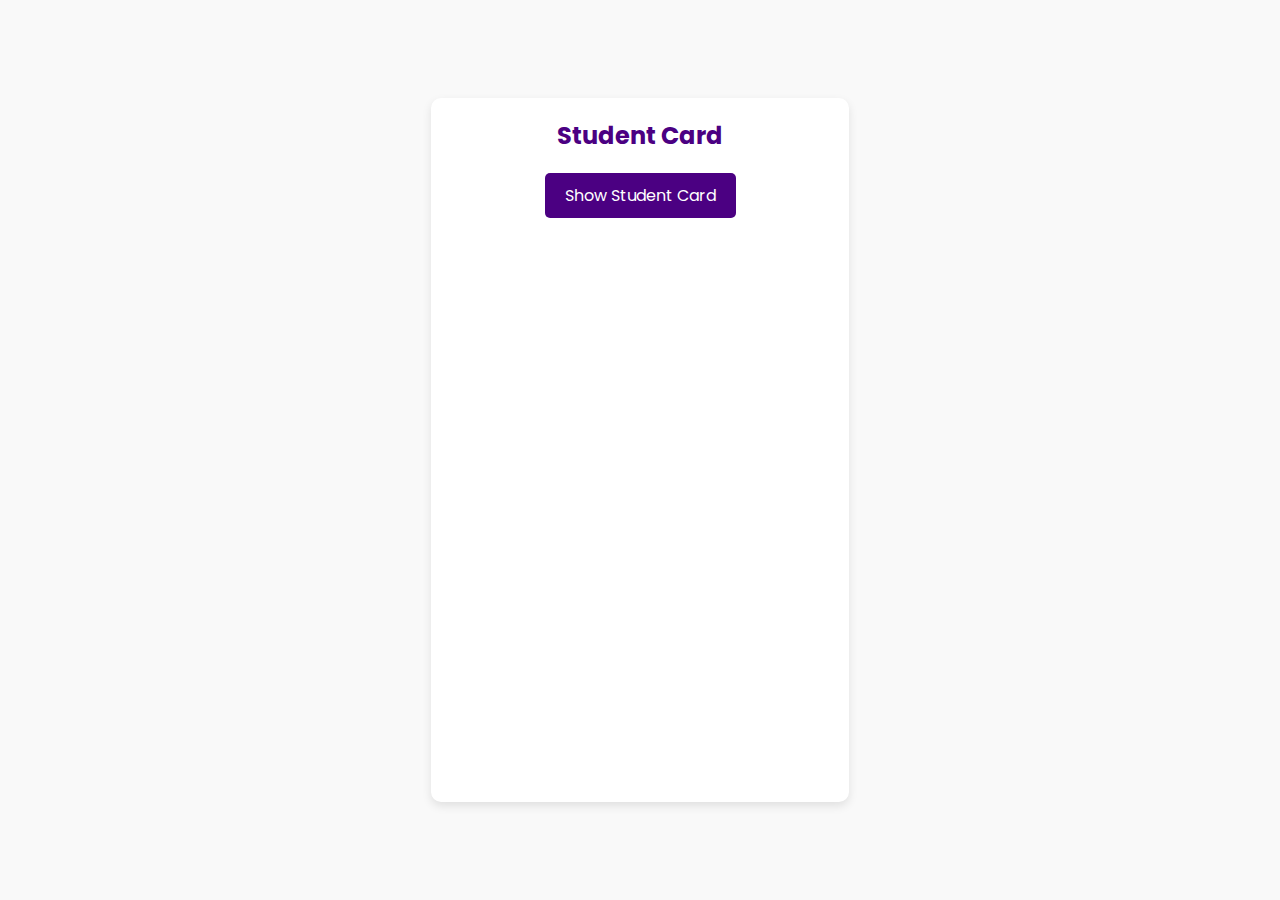
<file: portal/studentportal/studentcard.html>
<!DOCTYPE html> 
<html lang="en"> 
<head> 
    <meta charset="UTF-8"> 
    <meta name="viewport" content="width=device-width, initial-scale=1.0"> 
    <title>Student Card</title> 
    <link rel="stylesheet" href="style.css"> 
</head>
<style>
html, body {
    margin: 0;
    padding: 0;
    height: 100%; /* Ensure the body takes up the full height */
    font-family: 'Arial', sans-serif;
    background-color: #f9f9f9;
    display: flex; /* Use flexbox for centering */
    justify-content: center;
    align-items: center;
}
.container {
    text-align: center;
    max-width: 500px;
    background: #fff;
    padding: 20px;
    border-radius: 10px;
    box-shadow: 0 4px 10px rgba(0, 0, 0, 0.1);
}
h1 {
    font-size: 24px;
    margin-bottom: 20px;
    color: #4B0082;
}
/* Button Styles */
.btn {
    padding: 10px 20px;
    font-size: 16px;
    color: #fff;
    background: #4B0082;
    border: none;
    border-radius: 5px;
    cursor: pointer;
    transition: background 0.3s;
}
.btn:hover {
    background: #3a006a;
}
/* Card Styles */
.card {
    margin-top: 20px;
    padding: 20px;
    border: 1px solid #ddd;
    border-radius: 10px;
    background: #f7f7f7;
    box-shadow: 0 4px 10px rgba(0, 0, 0, 0.1);
    text-align: left;
    transition: opacity 0.3s, transform 0.3s;
}
.card.hidden {
    opacity: 0;
    transform: scale(0.9);
    pointer-events: none;
}
.card-image {
    width: 100%;
    max-width: 200px;
    margin: 0 auto 20px;
    display: block;
    border-radius: 10px;
    border: 2px solid #4B0082;
}
.card-details h2 {
    font-size: 20px;
    color: #4B0082;
    margin-bottom: 10px;
}
.card-details p {
    font-size: 14px;
    color: #555;
    margin: 5px 0;
}
</style> 
<body> 
    <div class="container"> 
        <h1>Student Card</h1> 
        <button id="showCardBtn" class="btn">Show Student Card</button> 
        <div id="studentCard" class="card hidden"> 
            <img src="images/studentportal.jpg" alt="Student Card" class="card-image"> 
            <div class="card-details"> 
                <h2>YASMIN NADHIRAH BINTI IBRAHIM</h2> 
                <p>Student ID: 123456</p> 
                <p>Programme: CDIM110</p> 
                <p>Date of Birth: 08/05/2004</p> 
                <p>Advisor: AZURA BT ABDUL JAMIL @ KAMARUDZZ</p> 
            </div> 
        </div> 
    </div> 
 
    <script> 
        const showCardBtn = document.getElementById("showCardBtn"); 
        const studentCard = document.getElementById("studentCard"); 
 
        showCardBtn.addEventListener("click", () => { 
            studentCard.classList.toggle("hidden"); 
        }); 
    </script> 
</body> 
</html>
</file>
<file: styles.css>
body{
	margin: 0;
	padding: 0;
	display: flex;
	justify-content: center;
	align-items: center;
	min-height: 100vh;
	font-family: 'Jost', sans-serif;
	background: linear-gradient(to bottom, #0f0c29, #302b63, #24243e);
}
.main{
	width: 350px;
	height: 500px;
	background: red;
	overflow: hidden;
	background: url("https://doc-08-2c-docs.googleusercontent.com/docs/securesc/68c90smiglihng9534mvqmq1946dmis5/fo0picsp1nhiucmc0l25s29respgpr4j/1631524275000/03522360960922298374/03522360960922298374/1Sx0jhdpEpnNIydS4rnN4kHSJtU1EyWka?e=view&authuser=0&nonce=gcrocepgbb17m&user=03522360960922298374&hash=tfhgbs86ka6divo3llbvp93mg4csvb38") no-repeat center/ cover;
	border-radius: 10px;
	box-shadow: 5px 20px 50px #000;
}
#chk{
	display: none;
}
.signup{
	position: relative;
	width:100%;
	height: 100%;
}
label{
	color: #fff;
	font-size: 2.3em;
	justify-content: center;
	display: flex;
	margin: 60px;
	font-weight: bold;
	cursor: pointer;
	transition: .5s ease-in-out;
}
input{
	width: 60%;
	height: 20px;
	background: #e0dede;
	justify-content: center;
	display: flex;
	margin: 20px auto;
	padding: 10px;
	border: none;
	outline: none;
	border-radius: 5px;
}
button{
	width: 60%;
	height: 40px;
	margin: 10px auto;
	justify-content: center;
	display: block;
	color: #fff;
	background: #573b8a;
	font-size: 1em;
	font-weight: bold;
	margin-top: 20px;
	outline: none;
	border: none;
	border-radius: 5px;
	transition: .2s ease-in;
	cursor: pointer;
}
button:hover{
	background: #6d44b8;
}
.login{
	height: 460px;
	background: #eee;
	border-radius: 60% / 10%;
	transform: translateY(-180px);
	transition: .8s ease-in-out;
}
.login label{
	color: #573b8a;
	transform: scale(.6);
}

#chk:checked ~ .login{
	transform: translateY(-500px);
}
#chk:checked ~ .login label{
	transform: scale(1);	
}
#chk:checked ~ .signup label{
	transform: scale(.6);
}

.message {
  text-align: center;
  background-color: #f8d7da;
  color: #721c24;
  padding: 10px;
  border-radius: 5px;
  margin: 10px auto;
  width: 80%;
  font-weight: bold;
}

body {
  margin: 0;
  font-family: Arial, sans-serif;
}

header {
  background-color: #003366;
  color: white;
}

.top-bar {
  display: flex;
  justify-content: space-between;
  padding: 10px 20px;
  font-size: 0.9rem;
}

.top-bar .social-icons a {
  color: white;
  margin-left: 10px;
  text-decoration: none;
}

/* Navbar Styles */
    nav {
      background-color:#003366;
      padding: 10px;
      display: flex;
      justify-content: space-between;
      align-items: center;
    }

    nav ul {
      list-style: none;
      display: flex;
      margin: 0;
      padding: 0;
    }

    nav ul li {
      position: relative;
      margin-right: 20px;
    }

    nav ul li a {
      text-decoration: none;
      color: white;
      font-size: 16px;
      padding: 10px;
      display: block;
    }

    nav ul li a:hover {
      background-color: #a52a2a;
      border-radius: 5px;
    }

    /* Dropdown menu */
    .submenu {
      position: absolute;
      top: 40px;
      left: 0;
      background-color: white;
      box-shadow: 0 4px 8px rgba(0, 0, 0, 0.2);
      display: none;
      z-index: 1000;
    }

    .submenu li {
      margin: 0;
    }

    .submenu li a {
      color: #800000;
      padding: 10px 20px;
    }

    .submenu li a:hover {
      background-color: #f5f5f5;
    }

    /* Show dropdown on hover */
    nav ul li:hover .submenu {
      display: block;
    }

.hero {
  background: url('utm-campus.jpg') no-repeat center center/cover;
  height: 70vh;
  color: white;
  display: flex;
  align-items: center;
  justify-content: center;
  text-align: center;
  padding: 0 20px;
}

.hero-content h2 {
  font-size: 3rem;
  margin-bottom: 10px;
}

.hero-content p {
  font-size: 1.2rem;
  margin-bottom: 10px;
}

.why-study {
  padding: 50px 20px;
  text-align: center;
  background-color: #f9f9f9;
}

.why-study h2 {
  font-size: 2.5rem;
  margin-bottom: 30px;
}

.rankings {
  display: flex;
  justify-content: space-between;
  margin-bottom: 40px;
}

.ranking-item {
  background: #fff;
  box-shadow: 0 4px 8px rgba(0, 0, 0, 0.1);
  padding: 20px;
  border-radius: 8px;
  flex: 1;
  margin: 0 10px;
}

.ranking-item h3 {
  font-size: 2rem;
  color: #800020;
}

.programmes {
  display: flex;
  justify-content: space-between;
  margin-bottom: 40px;
}

.programme-card {
  flex: 1;
  background: #800020;
  color: white;
  padding: 20px;
  margin: 0 10px;
  border-radius: 8px;
}

.programme-card span {
  display: block;
  margin-top: 10px;
  font-size: 0.9rem;
}

.stats {
  display: flex;
  justify-content: space-between;
  margin-bottom: 40px;
}

.stat {
  flex: 1;
  text-align: center;
}

.stat h3 {
  font-size: 2rem;
  color: #800020;
}

.campus-locations {
  display: flex;
  justify-content: space-between;
}

.location-card {
  flex: 1;
  text-align: center;
}

.location-card img {
  width: 100%;
  height: auto;
  border-radius: 8px;
}

.location-card p {
  margin-top: 10px;
  font-size: 1rem;
}

/* General Styles for Latest News Section */
.latest-news {
  padding: 2rem;
  background-color: #f9f9f9;
  border-top: 4px solid #d32f2f;
  font-family: Arial, sans-serif;
}

.latest-news h2 {
  font-size: 1.8rem;
  font-weight: bold;
  color: #333;
  margin-bottom: 1.5rem;
}

/* Tabs Styling */
.news-section .tabs {
  display: flex;
  border-bottom: 2px solid #ccc;
  margin-bottom: 1rem;
}

.news-section .tabs button {
  flex: 1;
  padding: 0.8rem;
  border: none;
  background-color: transparent;
  font-size: 1rem;
  font-weight: bold;
  color: #333;
  cursor: pointer;
  transition: background-color 0.3s ease, color 0.3s ease;
}

.news-section .tabs button.active {
  background-color: #d32f2f;
  color: #fff;
  border-bottom: 3px solid #b71c1c;
}

.news-section .tabs button:hover:not(.active) {
  background-color: #f0f0f0;
}

/* News Content Styling */
.news-content ul {
  list-style: none;
  padding: 0;
  margin: 0;
}

.news-content li {
  font-size: 1rem;
  margin-bottom: 1rem;
}

.news-content li strong {
  display: block;
  color: #d32f2f;
}

.news-content li span {
  font-size: 0.9rem;
  color: #555;
}

/* Social Media Section */
.social-media {
  margin-top: 2rem;
}

.social-media p {
  font-size: 1rem;
  font-weight: bold;
  color: #333;
  margin-bottom: 0.5rem;
}

.social-media ul {
  display: flex;
  gap: 1rem;
  flex-wrap: wrap;
  list-style: none;
  padding: 0;
}

.social-media ul li {
  background-color: #0078d4;
  border-radius: 50%;
  display: flex;
  justify-content: center;
  align-items: center;
  width: 40px;
  height: 40px;
  text-align: center;
}

.social-media ul li a {
  color: white;
  text-decoration: none;
  font-size: 1.2rem;
  transition: background-color 0.3s ease;
}

.social-media ul li:hover {
  background-color: #005bb5;
}

/* Students Experience Section */
.students-experience {
  background-color: #f9f9f9; /* Light gray for a soft, neutral background */
  padding: 4rem 2rem;
  text-align: center;
}

.students-experience h2 {
  font-size: 2.5rem;
  font-weight: bold;
  color: #1f2937; /* Dark gray for the heading */
  margin-bottom: 1.5rem;
}

.students-experience p {
  font-size: 1.2rem;
  color: #4b5563; /* Medium gray for the paragraph */
  margin-bottom: 3rem;
  line-height: 1.8;
}

/* Gallery Styling */
.experience-gallery {
  display: flex;
  justify-content: center;
  gap: 1.5rem;
  margin-bottom: 3rem;
}

.experience-gallery img {
  width: 200px;
  height: 150px;
  object-fit: cover; /* Ensures images maintain aspect ratio */
  border-radius: 8px; /* Rounded corners for a modern look */
  box-shadow: 0 4px 6px rgba(0, 0, 0, 0.1); /* Subtle shadow for depth */
  transition: transform 0.3s ease, box-shadow 0.3s ease;
}

.experience-gallery img:hover {
  transform: scale(1.05); /* Slight zoom on hover */
  box-shadow: 0 6px 10px rgba(0, 0, 0, 0.2); /* Enhanced shadow on hover */
}

/* Experience Details Styling */
.experience-details {
  display: flex;
  justify-content: center;
  gap: 2rem;
  flex-wrap: wrap; /* Wraps cards on smaller screens */
}

.experience-details .card {
  background-color: #ffffff; /* White background for cards */
  border-radius: 8px; /* Rounded corners */
  padding: 2rem;
  box-shadow: 0 4px 6px rgba(0, 0, 0, 0.1); /* Subtle shadow for depth */
  width: 300px; /* Fixed width for consistent sizing */
  transition: transform 0.3s ease, box-shadow 0.3s ease;
}

.experience-details .card:hover {
  transform: translateY(-5px); /* Lift effect on hover */
  box-shadow: 0 8px 12px rgba(0, 0, 0, 0.2); /* Stronger shadow on hover */
}

.experience-details .card h3 {
  font-size: 1.5rem;
  font-weight: bold;
  color: #1f2937; /* Dark gray for card titles */
  margin-bottom: 1rem;
}

.experience-details .card p {
  font-size: 1rem;
  color: #4b5563; /* Medium gray for card text */
  margin-bottom: 1.5rem;
  line-height: 1.6;
}

/* Button/Link Styling */
.experience-details .card a {
  display: inline-block;
  font-size: 1rem;
  font-weight: bold;
  color: #d90429; /* Vibrant red for links */
  text-decoration: none;
  transition: color 0.3s ease;
}

.experience-details .card a:hover {
  color: #b71c1c; /* Darker red on hover */
}

/* Responsive Adjustments */
@media (max-width: 768px) {
  .experience-gallery {
    flex-direction: column; /* Stacks images vertically on smaller screens */
    align-items: center;
  }

  .experience-details {
    flex-direction: column; /* Stacks cards vertically on smaller screens */
    align-items: center;
  }
}

/* Research & Innovations Section Styles */
#research-innovations {
  background-color: #f0f4f8; /* Soft background color for the section */
  padding: 3rem 1.5rem;
}

#research-innovations h2 {
  font-size: 2.5rem;
  font-weight: bold;
  color: #1f2937; /* Dark gray for the heading */
  margin-bottom: 2rem;
  text-align: center;
}

/* Card Container Styles */
#research-innovations .grid {
  display: grid;
  grid-template-columns: 1fr; /* Single column for small screens */
  gap: 2rem;
}

@media (min-width: 768px) {
  #research-innovations .grid {
    grid-template-columns: repeat(3, 1fr); /* Three columns on medium and larger screens */
  }
}

/* Individual Card Styles */
#research-innovations .shadow-md {
  background-color: #ffffff; /* White background for cards */
  border-radius: 0.75rem; /* Rounded corners */
  overflow: hidden; /* Ensures image stays within the card */
  box-shadow: 0 4px 8px rgba(0, 0, 0, 0.1); /* Subtle shadow for a clean look */
  transition: transform 0.3s ease, box-shadow 0.3s ease; /* Smooth hover effect */
}

#research-innovations .shadow-md:hover {
  transform: translateY(-5px); /* Slight lift on hover */
  box-shadow: 0 10px 20px rgba(0, 0, 0, 0.2); /* Stronger shadow on hover */
}

/* Image Styles for Cards */
#research-innovations img {
  width: 100%;
  height: 200px;
  object-fit: cover; /* Ensures the image maintains aspect ratio and fills the area */
}

/* Card Text Content */
#research-innovations h3 {
  font-size: 1.25rem;
  font-weight: bold;
  color: #111827; /* Dark text for readability */
  margin-top: 1rem;
}

#research-innovations p {
  font-size: 1rem;
  color: #4b5563; /* Medium gray for paragraph text */
  margin: 1rem 0;
  line-height: 1.6;
}

/* Link Styling */
#research-innovations a {
  font-size: 1rem;
  color: #d90429; /* Bold red for links */
  font-weight: bold;
  text-decoration: none;
  transition: color 0.3s ease;
}

#research-innovations a:hover {
  color: #b71c1c; /* Darker red on hover */
}


.footer {
  background-color: #222;
  color: white;
  padding: 20px 10px;
  font-size: 0.9rem;
}

.footer-container {
  display: flex;
  justify-content: space-between;
  flex-wrap: wrap;
  margin-bottom: 20px;
}

.footer-column {
  flex: 1;
  margin: 10px;
  min-width: 280px;
}

.footer-column h3 {
  font-size: 1.2rem;
  margin-bottom: 10px;
}

.footer-column a {
  color: #d32f2f;
  text-decoration: none;
}

.footer-column a:hover {
  text-decoration: underline;
}

.footer-bottom {
  text-align: center;
  border-top: 1px solid #444;
  padding-top: 10px;
}

.footer-bottom .social-icons {
  margin-top: 10px;
}

.footer-bottom .social-icons a {
  margin: 0 5px;
  display: inline-block;
}

.footer-bottom .social-icons img {
  width: 20px;
  height: 20px;
  filter: brightness(0) invert(1);
  transition: transform 0.3s ease;
}

.footer-bottom .social-icons img:hover {
  transform: scale(1.2);
}

.content {
    display: none;
  }

  .content.active {
    display: block;
  }

  .tab.active {
    font-weight: bold;
  }
</file>
<file: portal/styleunim.css>
/* General Styles */
body {
    font-family: 'Arial', sans-serif;
    margin: 0;
    padding: 0;
    line-height: 1.6;
    background-color: #F9F9FF; /* Subtle background color for better contrast */
    color: #333;
    text-align: center;
}

/* Header Styles */
header {
    background: linear-gradient(to bottom, #0f0c29, #302b63, #24243e);
    color: #fff;
    padding: 50px;
    text-align: center;
}

header .container {
    display: flex;
    justify-content: space-between;
    align-items: center;
}

header h1 {
    margin: 0;
    font-size: 2.5rem;
    text-align: center;
}

/* Logo Styling */
header .logo {
    width: 50px;
    height: auto;
    margin-right: 15px;
    vertical-align: middle;
}

/* Navigation Links */
header nav a {
    color: #fff;
    margin: 0 10px;
    text-decoration: none;
}

header nav a:hover {
    text-decoration: underline;
}

/* Contact Section */
#contact {
    padding: 40px 20px;
    display: flex;
    flex-direction: column;
    align-items: center; /* Center content horizontally */
    justify-content: center;
    background: #E6E6FF; /* Soft background for the contact section */
    border-radius: 15px;
    box-shadow: 0 10px 20px rgba(0, 0, 0, 0.1);
}

#contact h2 {
    color: #302b75;
    font-size: 2.5rem;
    margin-bottom: 20px;
    font-weight: bold;
}

#contact p {
    margin-bottom: 30px;
    color: #555;
    font-size: 1rem;
    font-style: italic;
}

/* Contact Info Grid */
#contact .contact-info {
    display: grid;
    grid-template-columns: repeat(auto-fit, minmax(250px, 1fr));
    gap: 20px;
    justify-content: center;
    padding: 20px;
    width: 100%;
}

/* Contact Cards */
#contact .contact-card {
    background: linear-gradient(135deg,#800020, white, #1d59c1);
    border-radius: 12px;
    padding: 25px;
    text-align: center;
    color: black;
    box-shadow: 0 8px 15px rgba(0, 0, 0, 0.2);
    transition: transform 0.3s ease, box-shadow 0.3s ease;
}

#contact .contact-card:hover {
    transform: translateY(-10px);
    box-shadow: 0 12px 20px rgba(0, 0, 0, 0.3);
}

#contact .contact-card i {
    font-size: 2.5rem;
    margin-bottom: 15px;
}

#contact .contact-card h3 {
    font-size: 1.6rem;
    margin-bottom: 12px;
}

#contact .contact-card p {
    font-size: 1rem;
}

#contact .contact-card a {
    color: #ffdb58; /* Stylish golden link color */
    text-decoration: none;
    font-size: 1rem;
}

/* Hover Effect for Links */
#contact .contact-card a:hover {
    text-decoration: underline;
}

/* Exam Paper Section */
#exam-paper .exam-grid {
    display: grid;
    grid-template-columns: repeat(auto-fit, minmax(250px, 1fr));
    gap: 20px;
    padding: 20px;
}

.exam-card {
    background: #fff;
    border: 1px solid #ddd;
    border-radius: 8px;
    padding: 20px;
    text-align: center;
    box-shadow: 0 4px 6px rgba(0, 0, 0, 0.1);
}

.exam-card h3 {
    margin-bottom: 5px;
    color: #9ecee1;
}

.exam-card p {
    margin-bottom: 15px;
    color: #555;
}

.download-btn {
    background: #4CAF50;
    color: #fff;
    text-decoration: none;
    padding: 10px 15px;
    border-radius: 5px;
}

.download-btn:hover {
    background: #45a049;
}

/* Media Queries for Responsiveness */
@media screen and (max-width: 768px) {
    #contact .contact-info {
        grid-template-columns: 1fr; /* Stack items on small screens */
    }
}

@media screen and (max-width: 480px) {
    header h1 {
        font-size: 1.8rem; /* Adjust header size for mobile */
    }

    #contact h2 {
        font-size: 2rem; /* Adjust section title for smaller screens */
    }

    #contact .contact-card i {
        font-size: 2rem; /* Resize icons for small screens */
    }
}

/* Footer Styles */
footer {
    background-color: #800020; /* Maroon background */
    color: #fff; 
    padding: 20px;
    text-align: center;
    font-size: 1rem;
    position: relative;
    bottom: 0;
    width: 100%;
    box-shadow: 0 -2px 10px rgba(0, 0, 0, 0.1);
}

footer p {
    margin: 0;
    font-size: 1rem;
    color: #fff; /* Ensures the text is white */
}

footer a {
    color: #fff;
    text-decoration: none;
}

footer a:hover {
    text-decoration: underline;
}
</file>
<file: portal/student portal.css>
/* General Styles */
body {
    margin: 0;
    padding: 0;
    font-family: Arial, sans-serif;
    background-color: #f9f9f9;
    color: #333;
    display: flex;
    justify-content: center;
    align-items: center;
    height: 100vh;
}

.sitemap-container {
    max-width: 900px;
    width: 100%;
    background: #fff;
    padding: 30px;
    border-radius: 8px;
    box-shadow: 0 4px 10px rgba(0, 0, 0, 0.1);
}

header h1 {
    text-align: center;
    font-size: 28px;
    margin-bottom: 20px;
    color: #4B0082;
}

/* Sitemap List */
.sitemap {
    list-style: none;
    padding: 0;
    margin: 0;
}

.sitemap > li {
    margin-bottom: 20px;
}

.sitemap h2 {
    font-size: 20px;
    color: #4B0082;
    margin-bottom: 10px;
}

.sitemap ul {
    list-style: none;
    margin: 0;
    padding-left: 20px;
}

.sitemap ul li {
    margin-bottom: 8px;
}

.sitemap ul li a {
    text-decoration: none;
    font-size: 16px;
    color: #333;
    transition: color 0.3s;
}

.sitemap ul li a:hover {
    color: #4B0082;
}
</file>
<file: portal/studentportal/style.css>
/* Google Font Import - Poppins */
@import url('https://fonts.googleapis.com/css2?family=Poppins:wght@300;400;500;600;700&display=swap');
*{
    margin: 0;
    padding: 0;
    box-sizing: border-box;
    font-family: 'Poppins', sans-serif;
}

:root{
    /* ===== Colors ===== */
    --body-color: #E4E9F7;
    --sidebar-color: #FFF;
    --primary-color: #695CFE;
    --primary-color-light: #F6F5FF;
    --toggle-color: #DDD;
    --text-color: #707070;

    /* ====== Transition ====== */
    --tran-03: all 0.2s ease;
    --tran-03: all 0.3s ease;
    --tran-04: all 0.3s ease;
    --tran-05: all 0.3s ease;
}

body{
    min-height: 100vh;
    background-color: var(--body-color);
    transition: var(--tran-05);
}

::selection{
    background-color: var(--primary-color);
    color: #fff;
}

body.dark{
    --body-color: #18191a;
    --sidebar-color: #242526;
    --primary-color: #3a3b3c;
    --primary-color-light: #3a3b3c;
    --toggle-color: #fff;
    --text-color: #ccc;
}

/* ===== Sidebar ===== */
.sidebar {
    position: fixed;
    top: 0;
    left: 0;
    height: 100%;
    width: 250px;
    padding: 10px 14px;
    background: var(--sidebar-color);
    transition: top 0.3s ease, width 0.3s ease; 
    z-index: 100;
}
.sidebar.close {
    width: 88px;
    top: 10px; 
}

/* ===== Reusable code - Here ===== */
.sidebar li{
    height: 50px;
    list-style: none;
    display: flex;
    align-items: center;
    margin-top: 10px;
}

.sidebar header .image,
.sidebar .icon{
    min-width: 60px;
    border-radius: 6px;
}

.sidebar .icon{
    min-width: 60px;
    border-radius: 6px;
    height: 100%;
    display: flex;
    align-items: center;
    justify-content: center;
    font-size: 20px;
}

.sidebar .text,
.sidebar .icon{
    color: var(--text-color);
    transition: var(--tran-03);
}

.sidebar .text{
    font-size: 17px;
    font-weight: 500;
    white-space: nowrap;
    opacity: 1;
}
.sidebar.close .text{
    opacity: 0;
}
/* =========================== */

.sidebar header{
    position: relative;
}

.sidebar header .image-text{
    display: flex;
    align-items: center;
}
.sidebar header .logo-text{
    display: flex;
    flex-direction: column;
}
header .image-text .name {
    margin-top: 2px;
    font-size: 18px;
    font-weight: 600;
}

header .image-text .profession{
    font-size: 16px;
    margin-top: -2px;
    display: block;
}

.sidebar header .image{
    display: flex;
    align-items: center;
    justify-content: center;
}

.sidebar header .image img{
    width: 80px;
    border-radius: 6px;
}

.sidebar header .toggle{
    position: absolute;
    top: 50%;
    right: -25px;
    transform: translateY(-50%) rotate(180deg);
    height: 25px;
    width: 25px;
    background-color: var(--primary-color);
    color: var(--sidebar-color);
    border-radius: 50%;
    display: flex;
    align-items: center;
    justify-content: center;
    font-size: 22px;
    cursor: pointer;
    transition: var(--tran-05);
}

body.dark .sidebar header .toggle{
    color: var(--text-color);
}

.sidebar.close .toggle{
    transform: translateY(-50%) rotate(0deg);
}

.sidebar .menu{
    margin-top: 40px;
}

.sidebar li.search-box{
    border-radius: 6px;
    background-color: var(--primary-color-light);
    cursor: pointer;
    transition: var(--tran-05);
}

.sidebar li.search-box input{
    height: 100%;
    width: 100%;
    outline: none;
    border: none;
    background-color: var(--primary-color-light);
    color: var(--text-color);
    border-radius: 6px;
    font-size: 17px;
    font-weight: 500;
    transition: var(--tran-05);
}
.sidebar li a{
    list-style: none;
    height: 100%;
    background-color: transparent;
    display: flex;
    align-items: center;
    height: 100%;
    width: 100%;
    border-radius: 6px;
    text-decoration: none;
    transition: var(--tran-03);
}

.sidebar li a:hover{
    background-color: var(--primary-color);
}
.sidebar li a:hover .icon,
.sidebar li a:hover .text{
    color: var(--sidebar-color);
}
body.dark .sidebar li a:hover .icon,
body.dark .sidebar li a:hover .text{
    color: var(--text-color);
}

.sidebar .menu-bar {
    height: calc(100% - 55px);
    display: flex;
    flex-direction: column;
    justify-content: space-between;
    overflow-y: auto; 
}

.menu-bar::-webkit-scrollbar {
    width: 4px; /* Set scrollbar width */
}

.menu-bar::-webkit-scrollbar-thumb {
    background: var(--primary-color); 
    border-radius: 4px; 
}

.menu-bar::-webkit-scrollbar-track {
    background: var(--primary-color-light);
}

.sidebar {
    overflow-y: auto; 
    max-height: 100vh; 
}
.sidebar .menu-bar .mode{
    border-radius: 6px;
    background-color: var(--primary-color-light);
    position: relative;
    transition: var(--tran-05);
}

.menu-bar .mode .sun-moon{
    height: 50px;
    width: 60px;
}

.mode .sun-moon i{
    position: absolute;
}
.mode .sun-moon i.sun{
    opacity: 0;
}
body.dark .mode .sun-moon i.sun{
    opacity: 1;
}
body.dark .mode .sun-moon i.moon{
    opacity: 0;
}

.menu-bar .bottom-content .toggle-switch{
    position: absolute;
    right: 0;
    height: 100%;
    min-width: 60px;
    display: flex;
    align-items: center;
    justify-content: center;
    border-radius: 6px;
    cursor: pointer;
}
.toggle-switch .switch{
    position: relative;
    height: 22px;
    width: 40px;
    border-radius: 25px;
    background-color: var(--toggle-color);
    transition: var(--tran-05);
}

.switch::before{
    content: '';
    position: absolute;
    height: 15px;
    width: 15px;
    border-radius: 50%;
    top: 50%;
    left: 5px;
    transform: translateY(-50%);
    background-color: var(--sidebar-color);
    transition: var(--tran-04);
}

body.dark .switch::before{
    left: 20px;
}

.home{
    position: absolute;
    top: 0;
    top: 0;
    left: 250px;
    height: 100vh;
    width: calc(100% - 250px);
    background-color: var(--body-color);
    transition: var(--tran-05);
}
.home .text{
    font-size: 30px;
    font-weight: 500;
    color: var(--text-color);
    padding: 12px 60px;
}

.sidebar.close ~ .home{
    left: 78px;
    height: 100vh;
    width: calc(100% - 78px);
}
body.dark .home .text{
    color: var(--text-color);
}

/* Content Section Styling */
.content-container {
    padding: 20px;
    display: flex;
    flex-direction: column;
    gap: 20px;
}

/* Profile Section */
.profile-section {
    background-color: #f5f5f5;
    border-radius: 8px;
    padding: 15px;
    box-shadow: 0 2px 4px rgba(0, 0, 0, 0.1);
}

.profile-header {
    font-size: 1.5rem;
    font-weight: bold;
    margin-bottom: 10px;
}

.profile-details p {
    margin: 5px 0;
}

/* Cards Section */
.cards-section {
    display: grid;
    grid-template-columns: repeat(auto-fit, minmax(200px, 1fr));
    gap: 15px;
}

.card {
    background-color: #fff;
    border-radius: 8px;
    padding: 15px;
    text-align: center;
    box-shadow: 0 2px 4px rgba(0, 0, 0, 0.1);
}

.card-icon img {
    width: 50px;
    height: 50px;
    margin-bottom: 10px;
}

.card-title {
    font-size: 1.2rem;
    font-weight: bold;
    margin-bottom: 5px;
}

.card p {
    font-size: 0.9rem;
    color: #666;
}

.music-controls {
    margin-top: 30px;
    text-align: center;
    padding: 20px;
    background-color: #f5f5f5;
    border-radius: 8px;
    box-shadow: 0 4px 6px rgba(0, 0, 0, 0.1);
}

/* Music Control Buttons */
.music-buttons {
    display: flex;
    justify-content: center;
    gap: 15px;
    margin-top: 20px;
}

/* Style for individual buttons */
.music-buttons button {
    padding: 10px 20px;
    font-size: 16px;
    background-color: #4CAF50;
    color: white;
    border: none;
    border-radius: 5px;
    cursor: pointer;
    transition: background-color 0.3s ease, transform 0.2s ease;
}

/* Button hover effects */
.music-buttons button:hover {
    background-color: #45a049;
    transform: scale(1.1);
}

/* Button active effect */
.music-buttons button:active {
    background-color: #388e3c;
    transform: scale(1);
}
</file>
